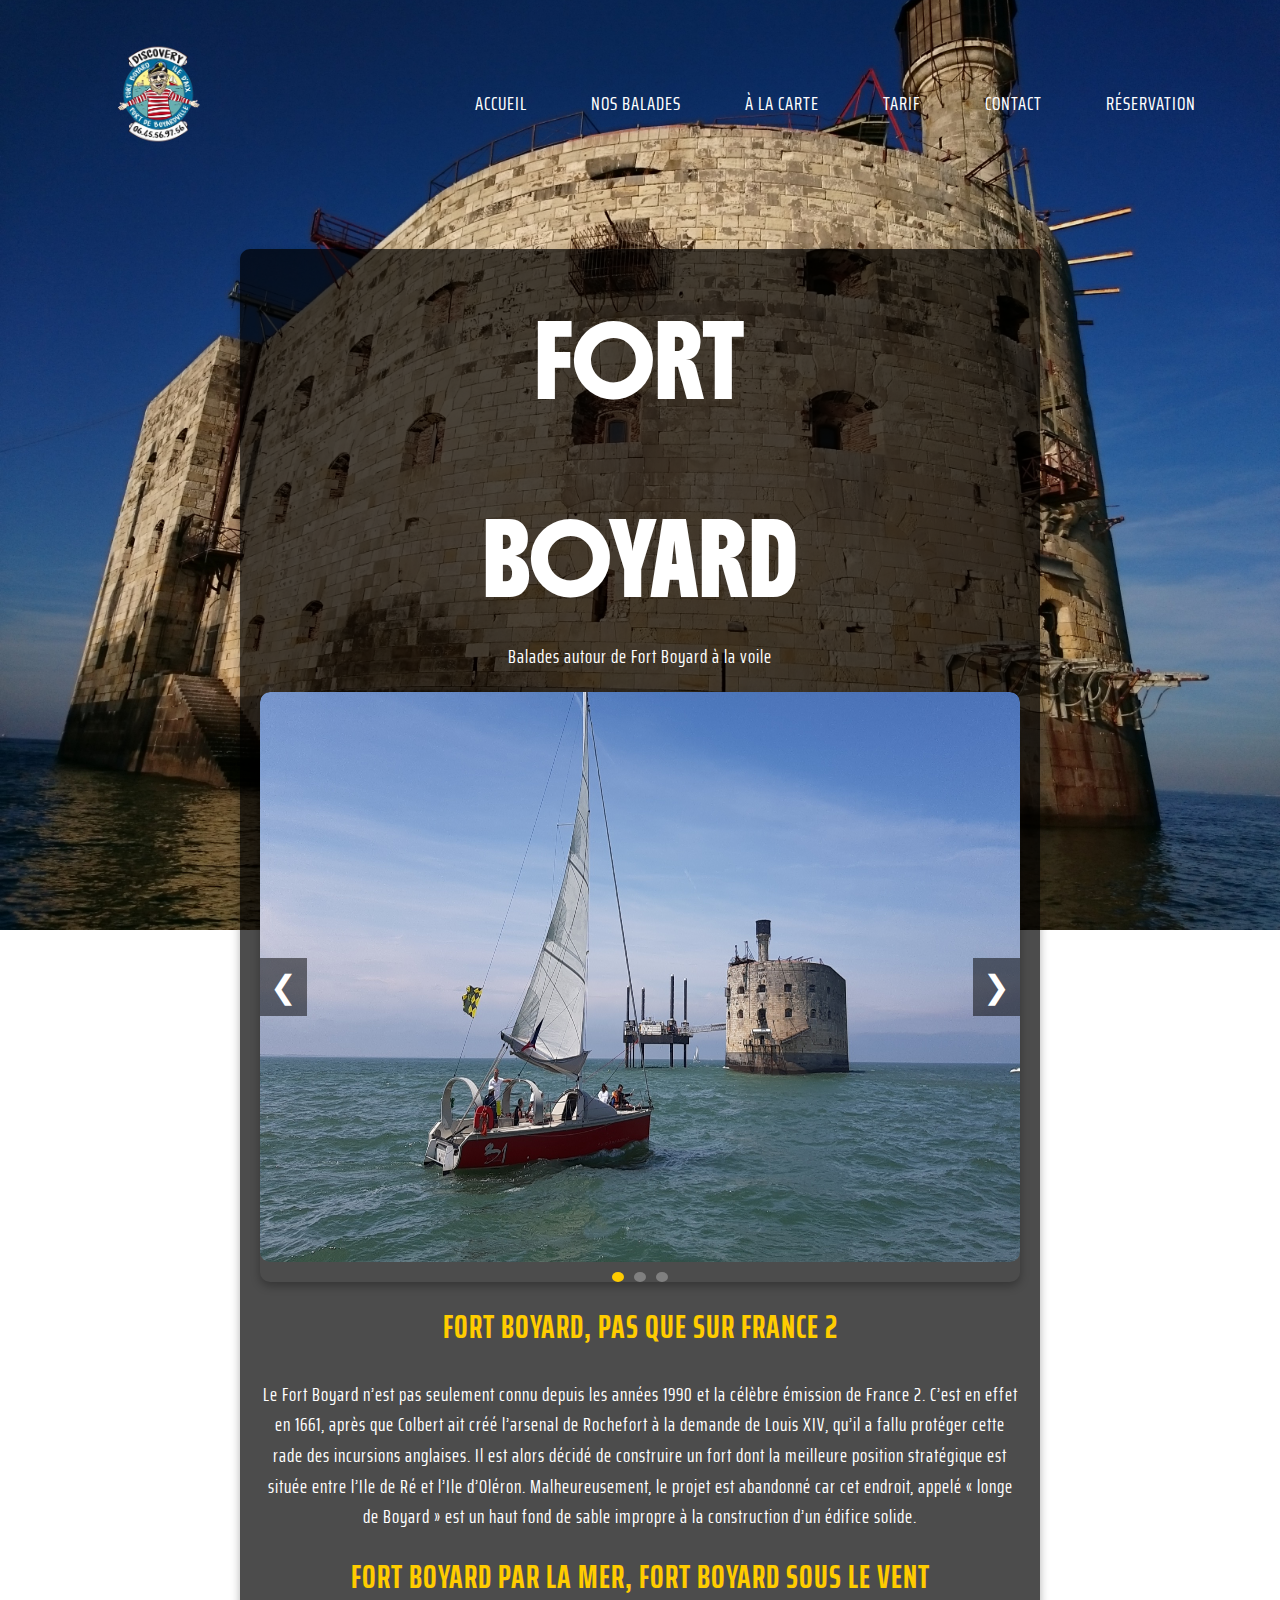
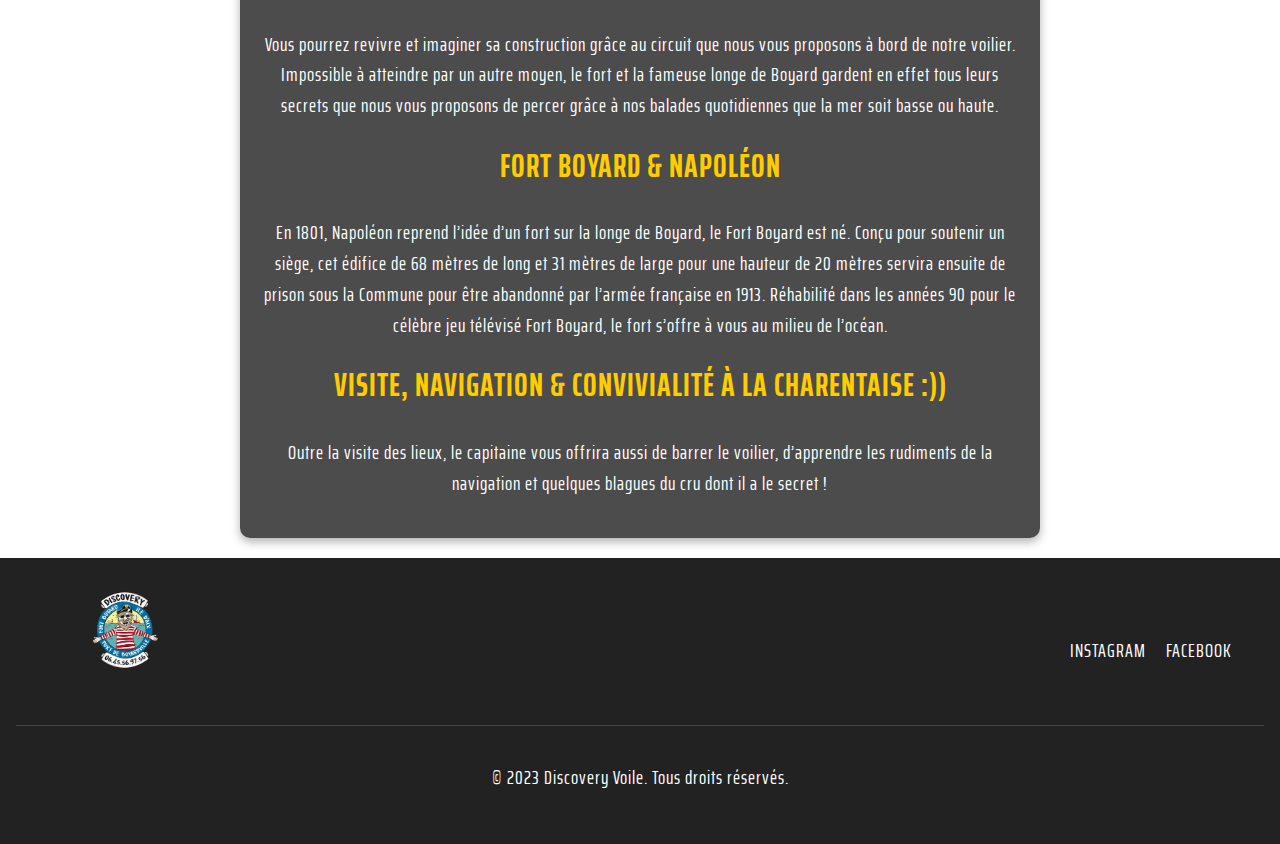
<file: index1.html>
<!DOCTYPE html>
<html lang="en">
  <head>
    <meta charset="UTF-8" />
    <meta name="viewport" content="width=device-width, initial-scale=1.0" />
    <link rel="stylesheet" href="css/FortBoyard.css" />
    <link rel="stylesheet" href="css/animation1.css" />
    <link rel="icon" href="img/logo.png" type="image/x-icon">
    <link
      href="https://fonts.googleapis.com/css2?family=Boldonse&display=swap"
      rel="stylesheet"
    />
    <link
      rel="stylesheet"
      href="https://unpkg.com/swiper/swiper-bundle.min.css"
    />
    <title>Discovery Voile</title>
  </head>
  <body>
    <div class="main-content">
      <header>
        <nav class="navbar">
          <div class="logo">
            <img src="img/logo.png" alt="Discovery Voile Logo" />
          </div>
          <button class="hamburger" aria-label="Toggle navigation">
            <span></span>
            <span></span>
            <span></span>
          </button>
          <ul class="nav-links">
            <li><a href="index.html">Accueil</a></li>
            <li class="dropdown">
              <a href="#balade">Nos Balades</a>
              <ul class="dropdown-menu">
                <li><a href="index1.html">Fort Boyard</a></li>
                <li><a href="index2.html">Île d'Aix</a></li>
              </ul>
            </li>
            <li><a href="index3.html">À la Carte</a></li>
            <li><a href="index4.html">Tarif</a></li>
            <li><a href="index5.html">Contact</a></li>
            <li><a href="index6.html">Réservation</a></li>
          </ul>
        </nav>
      </header>
      <section id="home">
        <div class="home-content">
          <h1>
            <span>Fort</span><br />
            <span>Boyard</span>
          </h1>
          <p>Balades autour de Fort Boyard à la voile</p>
        </div>
        <div class="carousel">
          <div class="carousel-container">
            <img src="img/FB.jpg" alt="Image 1" />
            <img src="img/FB_photo.JPG" alt="Image 2" />
            <img src="img/FortBoyard.JPG" alt="Image 3" />
          </div>
          <div class="carousel-controls">
            <button class="prev">❮</button>
            <button class="next">❯</button>
          </div>
          <div class="carousel-indicators">
            <button class="active"></button>
            <button></button>
            <button></button>
          </div>
        </div>
        <h2>Fort Boyard, pas que sur France 2</h2>
        <p>Le Fort Boyard n’est pas seulement connu depuis les années 1990 et la célèbre émission de France 2. C’est en effet en 1661, après que Colbert ait créé l’arsenal de Rochefort à la demande de Louis XIV, qu’il a fallu protéger cette rade des incursions anglaises.
          Il est alors décidé de construire un fort dont la meilleure position stratégique est située entre l’Ile de Ré et l’Ile d’Oléron.
          Malheureusement, le projet est abandonné car cet endroit, appelé « longe de Boyard » est un haut fond de sable impropre à la construction d’un édifice solide.</p>
        <h2>Fort Boyard par la mer, fort Boyard sous le vent</h2>
        <p>Vous pourrez revivre et imaginer sa construction grâce au circuit que nous vous proposons à bord de notre voilier. Impossible à atteindre par un autre moyen, le fort et la fameuse longe de Boyard gardent en effet tous leurs secrets que nous vous proposons de percer grâce à nos balades quotidiennes que la mer soit basse ou haute.</p>
          <h2>Fort Boyard & Napoléon</h2>
          <p>En 1801, Napoléon reprend l’idée d’un fort sur la longe de Boyard, le Fort Boyard est né. Conçu pour soutenir un siège, cet édifice de 68 mètres de long et 31 mètres de large pour une hauteur de 20 mètres servira ensuite de prison sous la Commune pour être abandonné par l’armée française en 1913. Réhabilité dans les années 90 pour le célèbre jeu télévisé Fort Boyard, le fort s’offre à vous au milieu de l’océan.</p>
          <h2>Visite, navigation & convivialité à la Charentaise :))</h2>
          <p>Outre la visite des lieux, le capitaine vous offrira aussi de barrer le voilier, d’apprendre les rudiments de la navigation et quelques blagues du cru dont il a le secret !</p>
        </section>
    </div>
        <footer>
          <div class="footer-content">
            <div class="footer-logo">
              <img src="img/logo.png" alt="Discovery Voile Logo" />
            </div>
            <div class="footer-socials">
              <a href="https://www.instagram.com/discoveryvoile/" target="_blank">Instagram</a>
              <a href="https://www.facebook.com/discovery.voile" target="_blank">Facebook</a>
            </div>
          </div>
          <div class="footer-bottom">
            <p>&copy; 2023 Discovery Voile. Tous droits réservés.</p>
          </div>
        </footer>
        <script src="https://unpkg.com/swiper/swiper-bundle.min.js"></script>
        <script src="js/swip.js"></script>
        <script src="js/script.js"></script>
      </body>
</html>
</file>
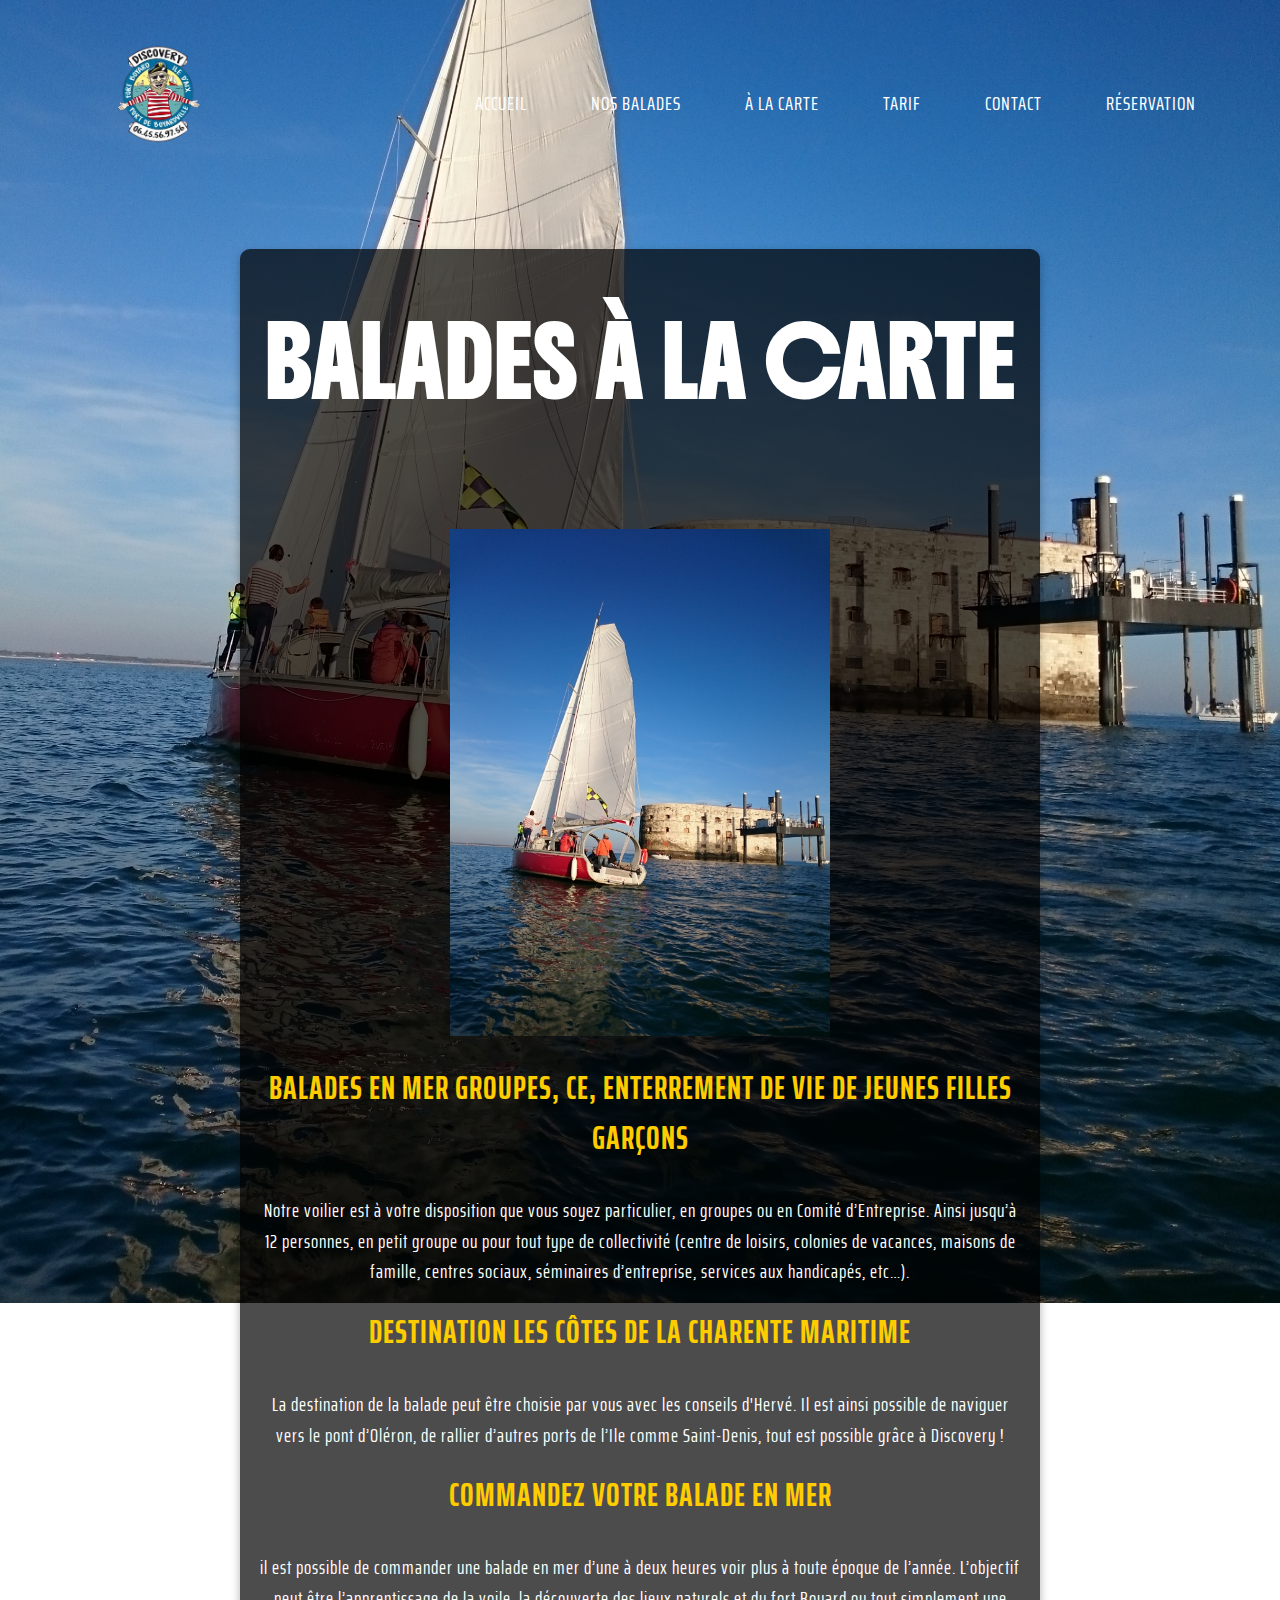
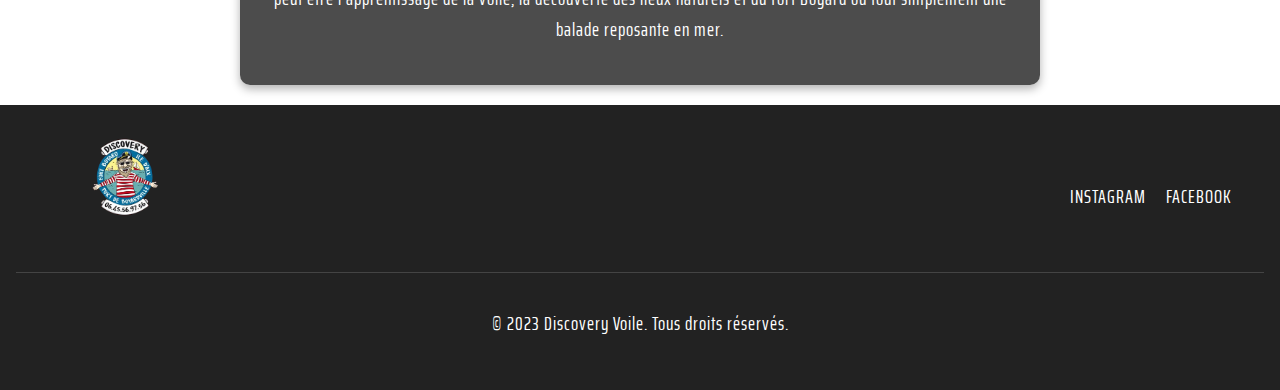
<file: index3.html>
<!DOCTYPE html>
<html lang="en">
  <head>
    <meta charset="UTF-8" />
    <meta name="viewport" content="width=device-width, initial-scale=1.0" />
    <link rel="stylesheet" href="css/carte.css" />
    <link rel="stylesheet" href="css/animation1.css" />
    <link rel="icon" href="img/logo.png" type="image/x-icon">
    <link
      href="https://fonts.googleapis.com/css2?family=Boldonse&display=swap"
      rel="stylesheet"
    />
    <link
      rel="stylesheet"
      href="https://unpkg.com/swiper/swiper-bundle.min.css"
    />
    <title>Discovery Voile</title>
  </head>
  <body>
    <div class="main-content">
      <header>
        <nav class="navbar">
          <div class="logo">
            <img src="img/logo.png" alt="Discovery Voile Logo" />
          </div>
          <button class="hamburger" aria-label="Toggle navigation">
            <span></span>
            <span></span>
            <span></span>
          </button>
          <ul class="nav-links">
            <li><a href="index.html">Accueil</a></li>
            <li class="dropdown">
              <a href="#balade">Nos Balades</a>
              <ul class="dropdown-menu">
                <li><a href="index1.html">Fort Boyard</a></li>
                <li><a href="index2.html">Île d'Aix</a></li>
              </ul>
            </li>
            <li><a href="index3.html">À la Carte</a></li>
            <li><a href="index4.html">Tarif</a></li>
            <li><a href="index5.html">Contact</a></li>
            <li><a href="index6.html">Réservation</a></li>
          </ul>
        </nav>
      </header>
      <section id="home">
        <div class="home-content">
          <h1>
            <span>Balades à la Carte</span><br/>
          </h1>
        </div>
      <img src="img/voilier.JPG" alt="Balade en mer" style="width:50%; height:auto; margin-top:20px;" />
        <h3>Balades en mer groupes, CE, enterrement de vie de jeunes filles garçons</h3>
        <p>Notre voilier est à votre disposition que vous soyez particulier, en groupes ou en Comité d’Entreprise. Ainsi jusqu’à 12 personnes, en petit groupe ou pour tout type de collectivité (centre de loisirs, colonies de vacances, maisons de famille, centres sociaux, séminaires d’entreprise, services aux handicapés, etc…).</p>
      <h3>Destination les côtes de la Charente Maritime</h3>
      <p>La destination de la balade peut être choisie par vous avec les conseils d'Hervé. Il est ainsi possible de naviguer vers le pont d’Oléron, de rallier d’autres ports de l’Ile comme Saint-Denis, tout est possible grâce à Discovery !</p>
      <h3>Commandez votre balade en mer</h3>
      <p>il est possible de commander une balade en mer d’une à deux heures voir plus à toute époque de l’année. L’objectif peut être l’apprentissage de la voile, la découverte des lieux naturels et du fort Boyard ou tout simplement une balade reposante en mer.</p>
    </section>
  </div>
    <footer>
      <div class="footer-content">
        <div class="footer-logo">
          <img src="img/logo.png" alt="Discovery Voile Logo" />
        </div>
        <div class="footer-socials">
          <a href="https://www.instagram.com/discoveryvoile/" target="_blank">Instagram</a>
          <a href="https://www.facebook.com/discovery.voile" target="_blank">Facebook</a>
        </div>
      </div>
      <div class="footer-bottom">
        <p>&copy; 2023 Discovery Voile. Tous droits réservés.</p>
      </div>
    </footer>
    <script src="https://unpkg.com/swiper/swiper-bundle.min.js"></script>
    <script src="js/swip.js"></script>
    <script src="js/script.js"></script>
  </body>
</html>
</file>
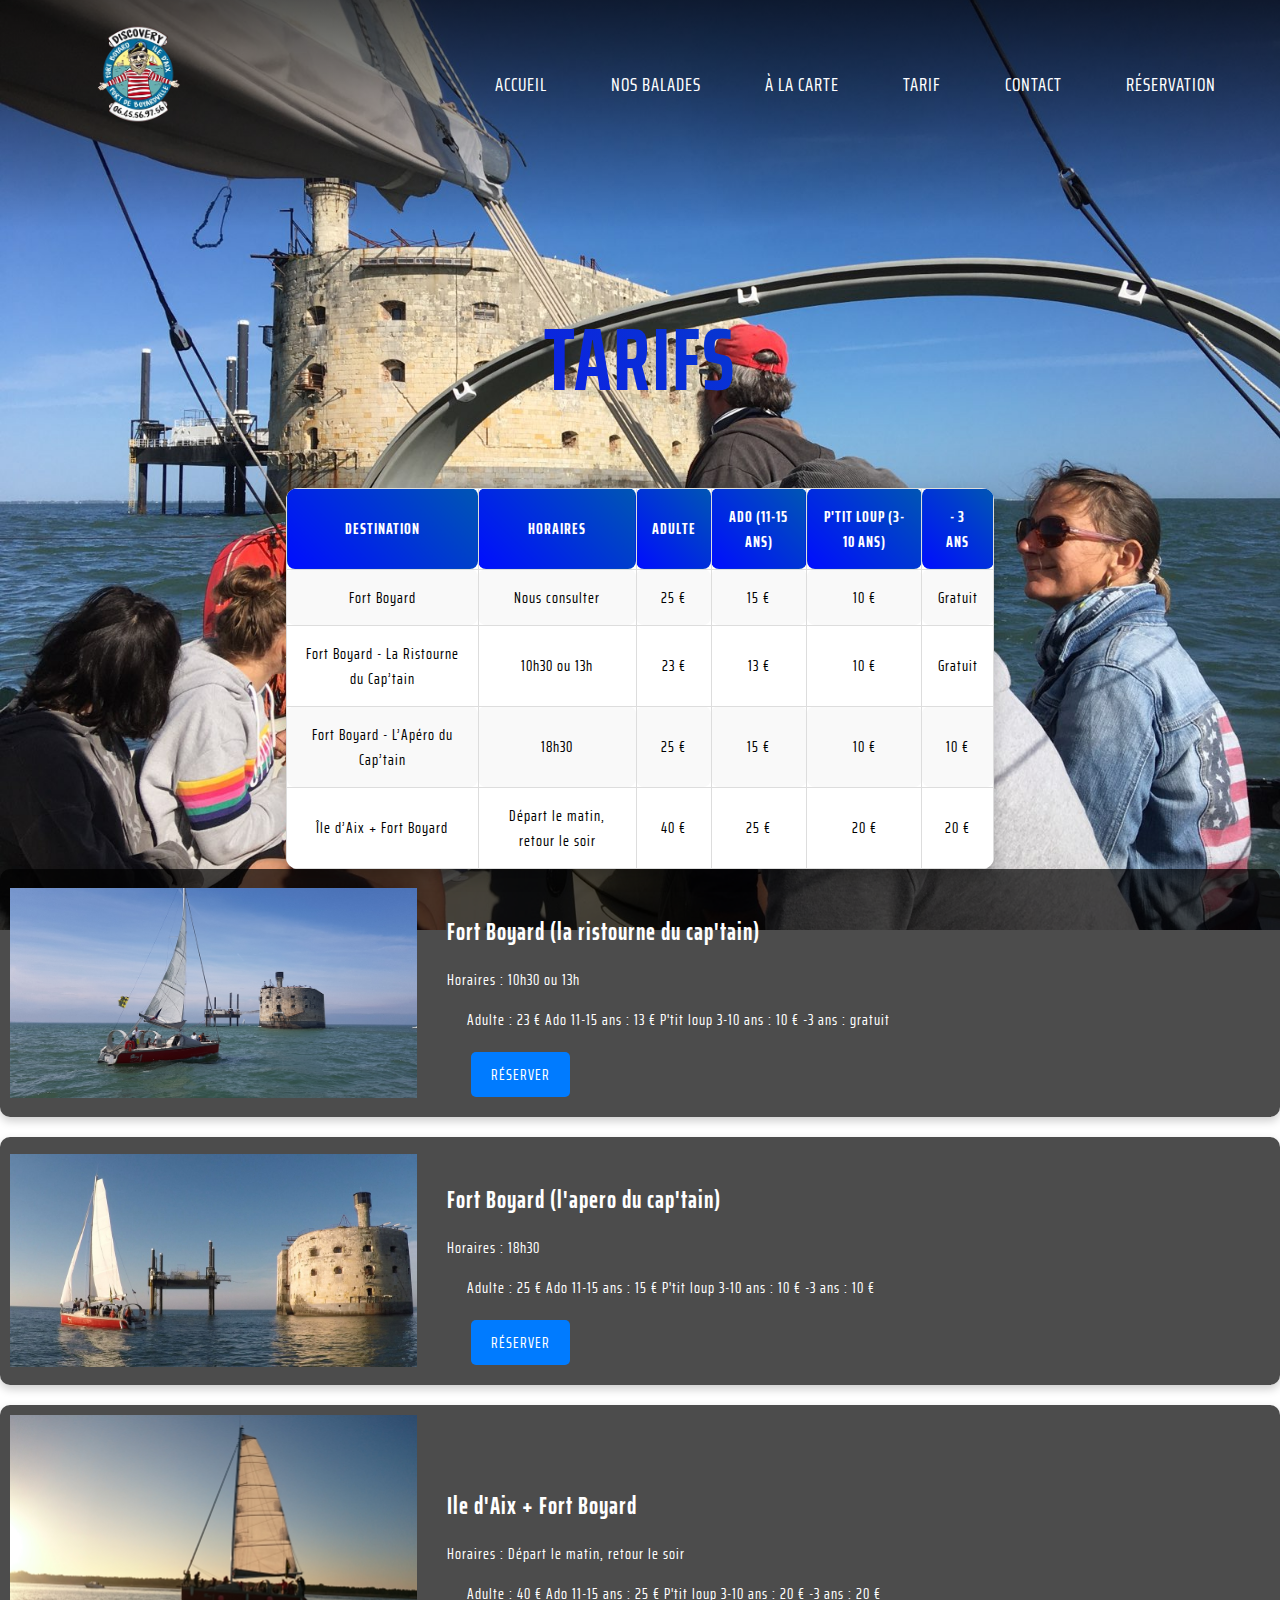
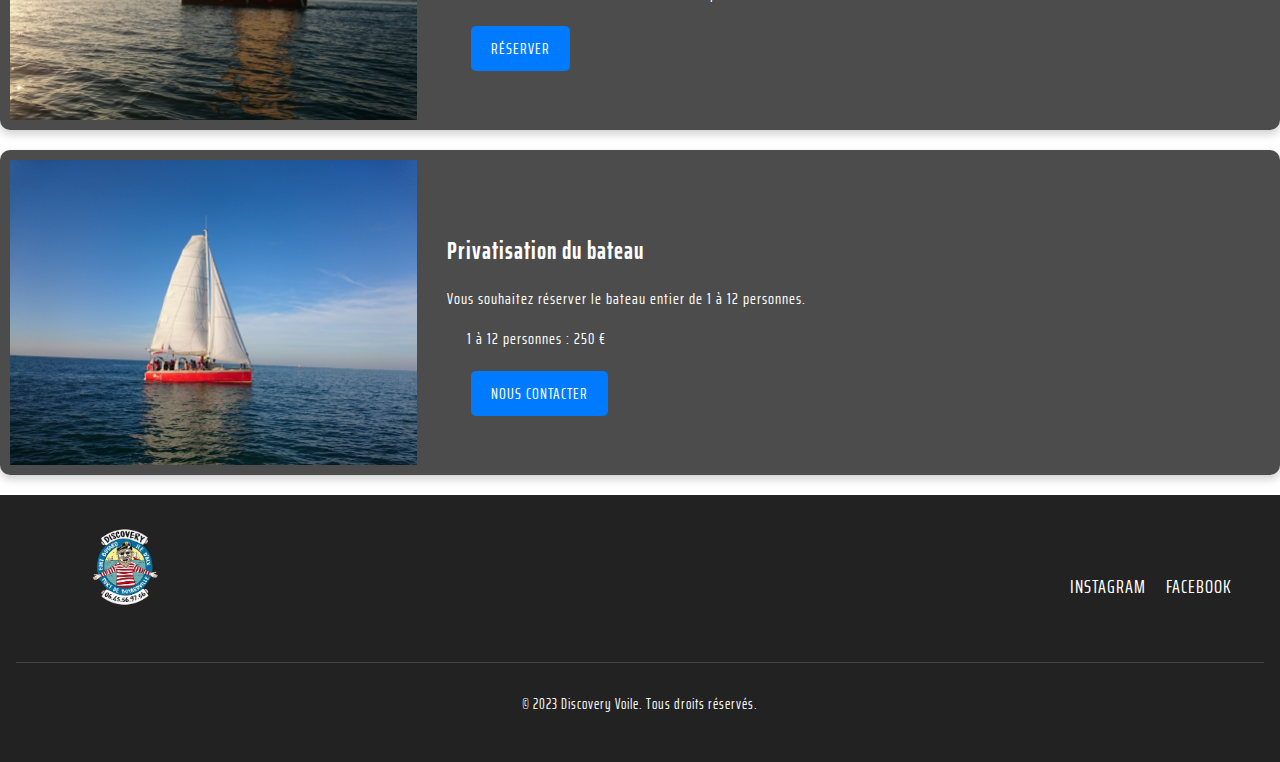
<file: index4.html>
<!DOCTYPE html>
<html lang="en">
  <head>
    <meta charset="UTF-8" />
    <meta name="viewport" content="width=device-width, initial-scale=1.0" />
    <link rel="stylesheet" href="css/tarif.css" />
    <link rel="stylesheet" href="css/animation.css" />
    <link rel="icon" href="img/logo.png" type="image/x-icon">
    <link
      href="https://fonts.googleapis.com/css2?family=Boldonse&display=swap"
      rel="stylesheet"
    />
    <link
      rel="stylesheet"
      href="https://unpkg.com/swiper/swiper-bundle.min.css"
    />
    <title>Discovery Voile</title>
  </head>
  <body>
    <div class="main-content">
      <header>
        <nav class="navbar">
          <div class="logo">
            <img src="img/logo.png" alt="Discovery Voile Logo" />
          </div>
          <button class="hamburger" aria-label="Toggle navigation">
            <span></span>
            <span></span>
            <span></span>
          </button>
          <ul class="nav-links">
            <li><a href="index.html">Accueil</a></li>
            <li class="dropdown">
              <a href="#balade">Nos Balades</a>
              <ul class="dropdown-menu">
                <li><a href="index1.html">Fort Boyard</a></li>
                <li><a href="index2.html">Île d'Aix</a></li>
              </ul>
            </li>
            <li><a href="index3.html">À la Carte</a></li>
            <li><a href="index4.html">Tarif</a></li>
            <li><a href="index5.html">Contact</a></li>
            <li><a href="index6.html">Réservation</a></li>
          </ul>
        </nav>
      </header>
      <section id="home">
        <div class="home-content">
          <h1>Tarifs</h1>
          <div class="table-container">
            <table>
              <tr>
                <th>Destination</th>
                <th>Horaires</th>
                <th>Adulte</th>
                <th>Ado (11-15 ans)</th>
                <th>P'tit Loup (3-10 ans)</th>
                <th>- 3 ans</th>
              </tr>
              <tr>
                <td>Fort Boyard</td>
                <td>Nous consulter</td>
                <td>25 €</td>
                <td>15 €</td>
                <td>10 €</td>
                <td>Gratuit</td>
              </tr>
              <tr>
                <td>Fort Boyard - La Ristourne du Cap’tain</td>
                <td>10h30 ou 13h</td>
                <td>23 €</td>
                <td>13 €</td>
                <td>10 €</td>
                <td>Gratuit</td>
              </tr>
              <tr>
                <td>Fort Boyard - L’Apéro du Cap’tain</td>
                <td>18h30</td>
                <td>25 €</td>
                <td>15 €</td>
                <td>10 €</td>
                <td>10 €</td>
              </tr>
              <tr>
                <td>Île d’Aix + Fort Boyard</td>
                <td>Départ le matin, retour le soir</td>
                <td>40 €</td>
                <td>25 €</td>
                <td>20 €</td>
                <td>20 €</td>
              </tr>
            </table>
          </div>
        </div>
      </section>
      <!-- END Box -->
    
      <!-- Box -->
      <div class='box box-clear box-md text-center text-md-left'>
        <div class='box_left'><img src="img/FB.jpg" alt=""></div>
        <div class='box_cnt'>
          <h3>Fort Boyard (la ristourne du cap'tain)</h3>
          <p class="text-left">Horaires : 10h30 ou 13h</p>
          <!-- Marked List -->
          <ul class="marked-list text-left">
            <li>Adulte : 23 €</li>
            <li>Ado 11-15 ans : 13 €</li>
                          <li>P'tit loup 3-10 ans : 10 €</li>
                          <li>-3 ans : gratuit</li>
          </ul>
          <!-- END Marked List -->
          <a href="index6.html" class="btn btn-lg btn-primary">Réserver</a>
        </div>
      </div>
      <!-- END Box -->

      <!-- Box -->
      <div class='box box-clear box-md text-center text-md-left'>
        <div class='box_left'><img src="img/FB_bannierere.jpg" alt=""></div>
        <div class='box_cnt'>
          <h3>Fort Boyard (l'apero du cap'tain) </h3>
          <p class="text-left">Horaires : 18h30</p>
          <!-- Marked List -->
          <ul class="marked-list text-left">
            <li>Adulte : 25 €</li>
            <li>Ado 11-15 ans : 15 €</li>
                          <li>P'tit loup 3-10 ans : 10 €</li>
                          <li>-3 ans : 10 €</li>
          </ul>
          <!-- END Marked List -->
          <a href="reservation.html" class="btn btn-lg btn-primary">Réserver</a>
        </div>
      </div>
      <!-- END Box -->

      <!-- Box -->
      <div class='box box-clear box-md text-center text-md-left'>
        <div class='box_left'><img src="img/AIX.JPG" alt=""></div>
        <div class='box_cnt'>
          <h3>Ile d'Aix + Fort Boyard</h3>
          <p class="text-left">Horaires : Départ le matin, retour le soir</p>
          <!-- Marked List -->
          <ul class="marked-list text-left">
            <li>Adulte : 40 €</li>
            <li>Ado 11-15 ans : 25 €</li>
                          <li>P'tit loup 3-10 ans : 20 €</li>
                          <li>-3 ans : 20 €</li>
          </ul>
          <!-- END Marked List -->
          <a href="reservation.html" class="btn btn-lg btn-primary">Réserver</a>
        </div>
      </div>
      <!-- END Box -->
<div class='box box-clear box-md text-center text-md-left'>
        <div class='box_left'><img src="img/disco 776.JPG" alt=""></div>
        <div class='box_cnt'>
          <h3>Privatisation du bateau</h3>
          <p class="text-left">Vous souhaitez réserver le bateau entier de 1 à 12 personnes.</p>
          <!-- Marked List -->
          <ul class="marked-list text-left">
            <li>1 à 12 personnes : 250 €</li>
            
          </ul>
          <!-- END Marked List -->
          <a href="index5.html" class="btn btn-lg btn-primary">Nous contacter</a>
        </div>
      </div>
    </div>
  </section>
  <footer>
    <div class="footer-content">
      <div class="footer-logo">
        <img src="img/logo.png" alt="Discovery Voile Logo" />
      </div>
      <div class="footer-socials">
        <a href="https://www.instagram.com/discoveryvoile/" target="_blank">Instagram</a>
        <a href="https://www.facebook.com/discovery.voile" target="_blank">Facebook</a>
      </div>
    </div>
    <div class="footer-bottom">
      <p>&copy; 2023 Discovery Voile. Tous droits réservés.</p>
    </div>
  </footer>
    <script src="https://unpkg.com/swiper/swiper-bundle.min.js"></script>
    <script src="js/swip.js"></script>
    <script src="js/script.js"></script>
  </body>
</html>
</file>
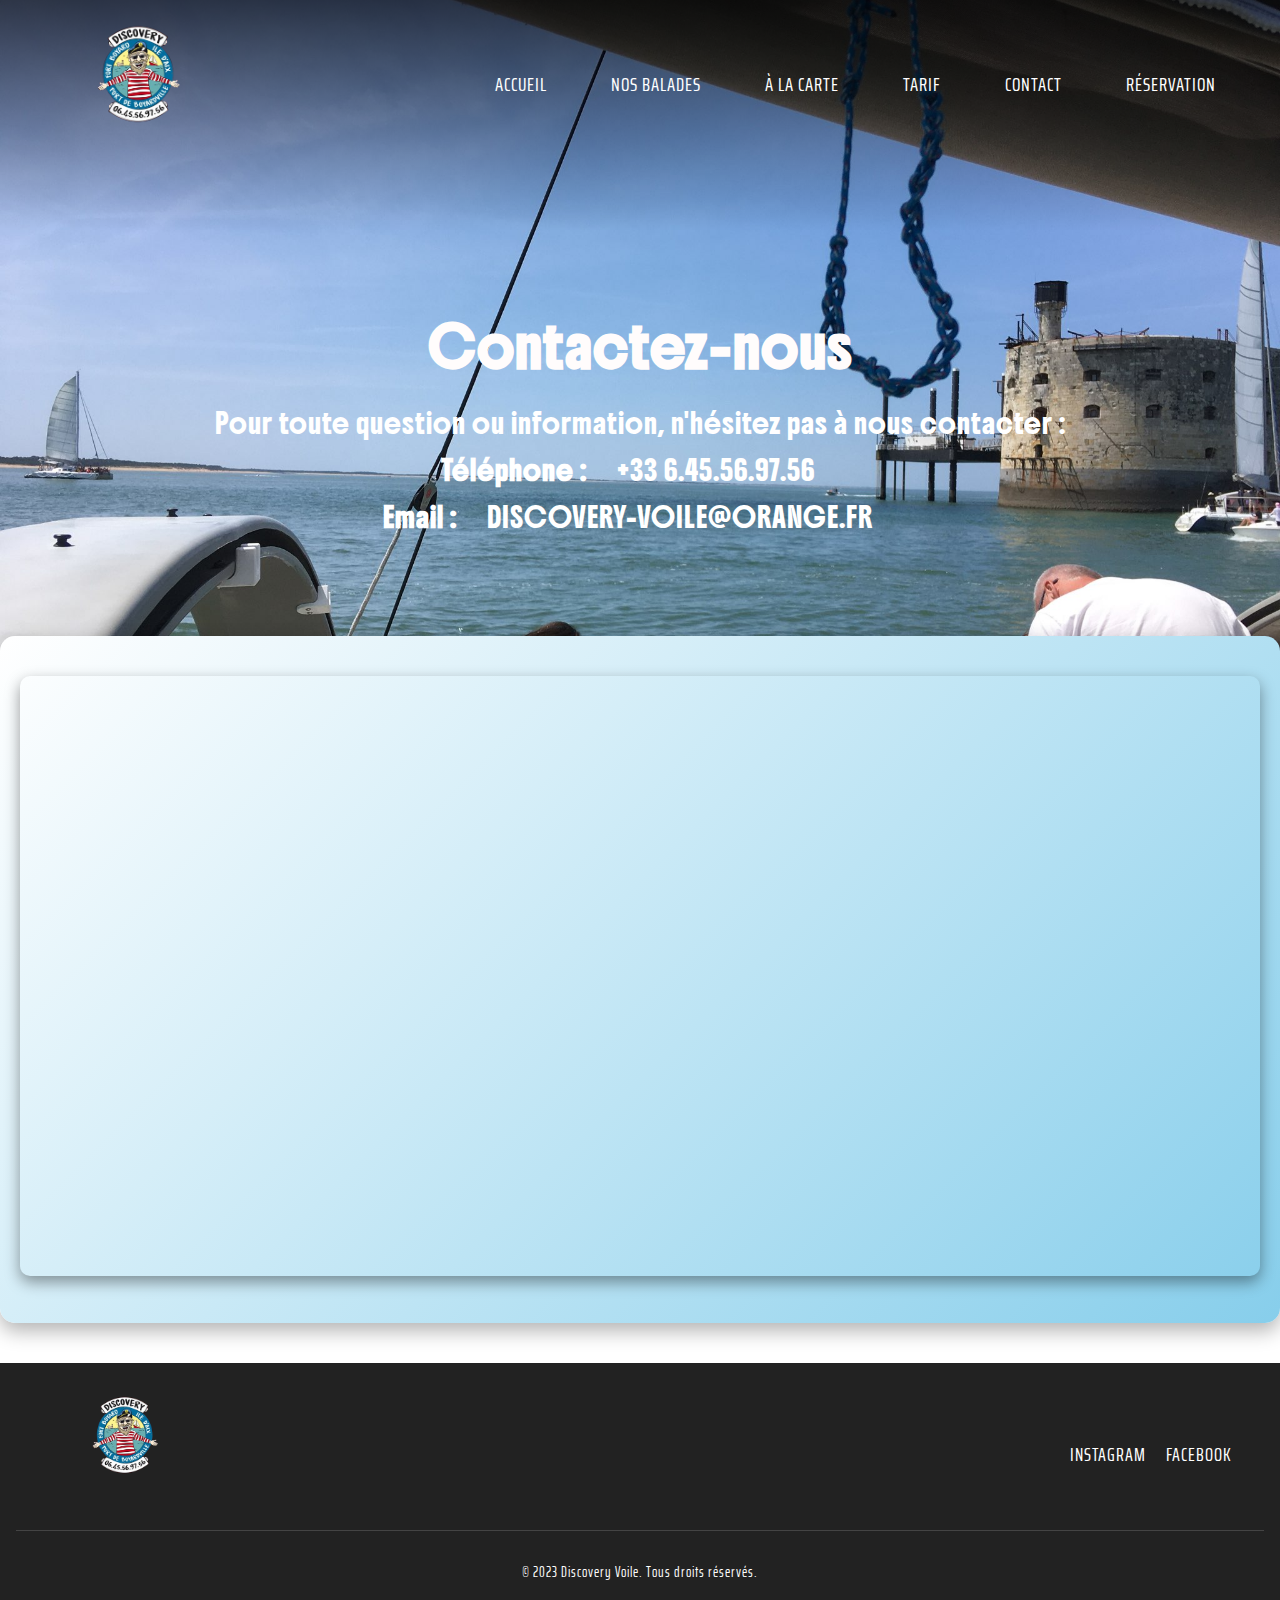
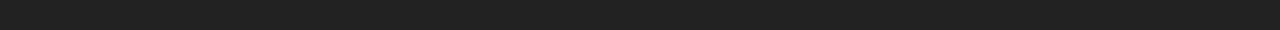
<file: index5.html>
<!DOCTYPE html>
<html lang="en">
  <head>
    <meta charset="UTF-8" />
    <meta name="viewport" content="width=device-width, initial-scale=1.0" />
    <link rel="stylesheet" href="css/contact.css" />
    <link rel="stylesheet" href="css/animation.css" />
    <link rel="icon" href="img/logo.png" type="image/x-icon">
    <link
      href="https://fonts.googleapis.com/css2?family=Boldonse&display=swap"
      rel="stylesheet"
    />
    <link
      rel="stylesheet"
      href="https://unpkg.com/swiper/swiper-bundle.min.css"
    />
    <title>Discovery Voile</title>
  </head>
  <body>
    <header>
      <nav class="navbar">
        <div class="logo">
          <img src="img/logo.png" alt="Discovery Voile Logo" class="show" />
        </div>
        <button class="hamburger" aria-label="Toggle navigation">
          <span></span>
          <span></span>
          <span></span>
        </button>
        <ul class="nav-links show">
          <li><a href="index.html">Accueil</a></li>
          <li class="dropdown">
            <a href="#balade">Nos Balades</a>
            <ul class="dropdown-menu">
              <li><a href="index1.html">Fort Boyard</a></li>
              <li><a href="index2.html">Île d'Aix</a></li>
            </ul>
          </li>
          <li><a href="index3.html">À la Carte</a></li>
          <li><a href="index4.html">Tarif</a></li>
          <li><a href="index5.html">Contact</a></li>
          <li><a href="index6.html">Réservation</a></li>
        </ul>
      </nav>
    </header>
        
    </body>
    <main>
      <section class="contact-section">
        <h1>Contactez-nous</h1>
        <p>Pour toute question ou information, n'hésitez pas à nous contacter :</p>
        <div class="contact-info">
          <p><strong>Téléphone :</strong> <a href="tel:06.45.56.97.56">+33 6.45.56.97.56</a></p>
          <p><strong>Email :</strong> <a href="mailto:discovery-voile@orange.fr">discovery-voile@orange.fr</a></p>
        </div>
      </section>
    </main>
    <section class="map">
        <div><iframe src="https://www.google.com/maps/embed?pb=!1m14!1m8!1m3!1d11092.825583471287!2d-1.242183!3d45.967137!3m2!1i1024!2i768!4f13.1!3m3!1m2!1s0x0%3A0x2dddefde2f48b9bd!2sDISCOVERY+voile!5e0!3m2!1sfr!2sfr!4v1514993789789" width="100%" height="450" frameborder="0" style="border:0" allowfullscreen></iframe></div>
      </section>
    <footer>
        <div class="footer-content">
          <div class="footer-logo">
            <img src="img/logo.png" alt="Discovery Voile Logo" />
          </div>
          <div class="footer-socials">
            <a href="https://www.instagram.com/discoveryvoile/" target="_blank">Instagram</a>
            <a href="https://www.facebook.com/discovery.voile" target="_blank">Facebook</a>
          </div>
        </div>
        <div class="footer-bottom">
          <p>&copy; 2023 Discovery Voile. Tous droits réservés.</p>
        </div>
      </footer>
    <script src="js/script.js"></script>
    </body>
</html>
</file>
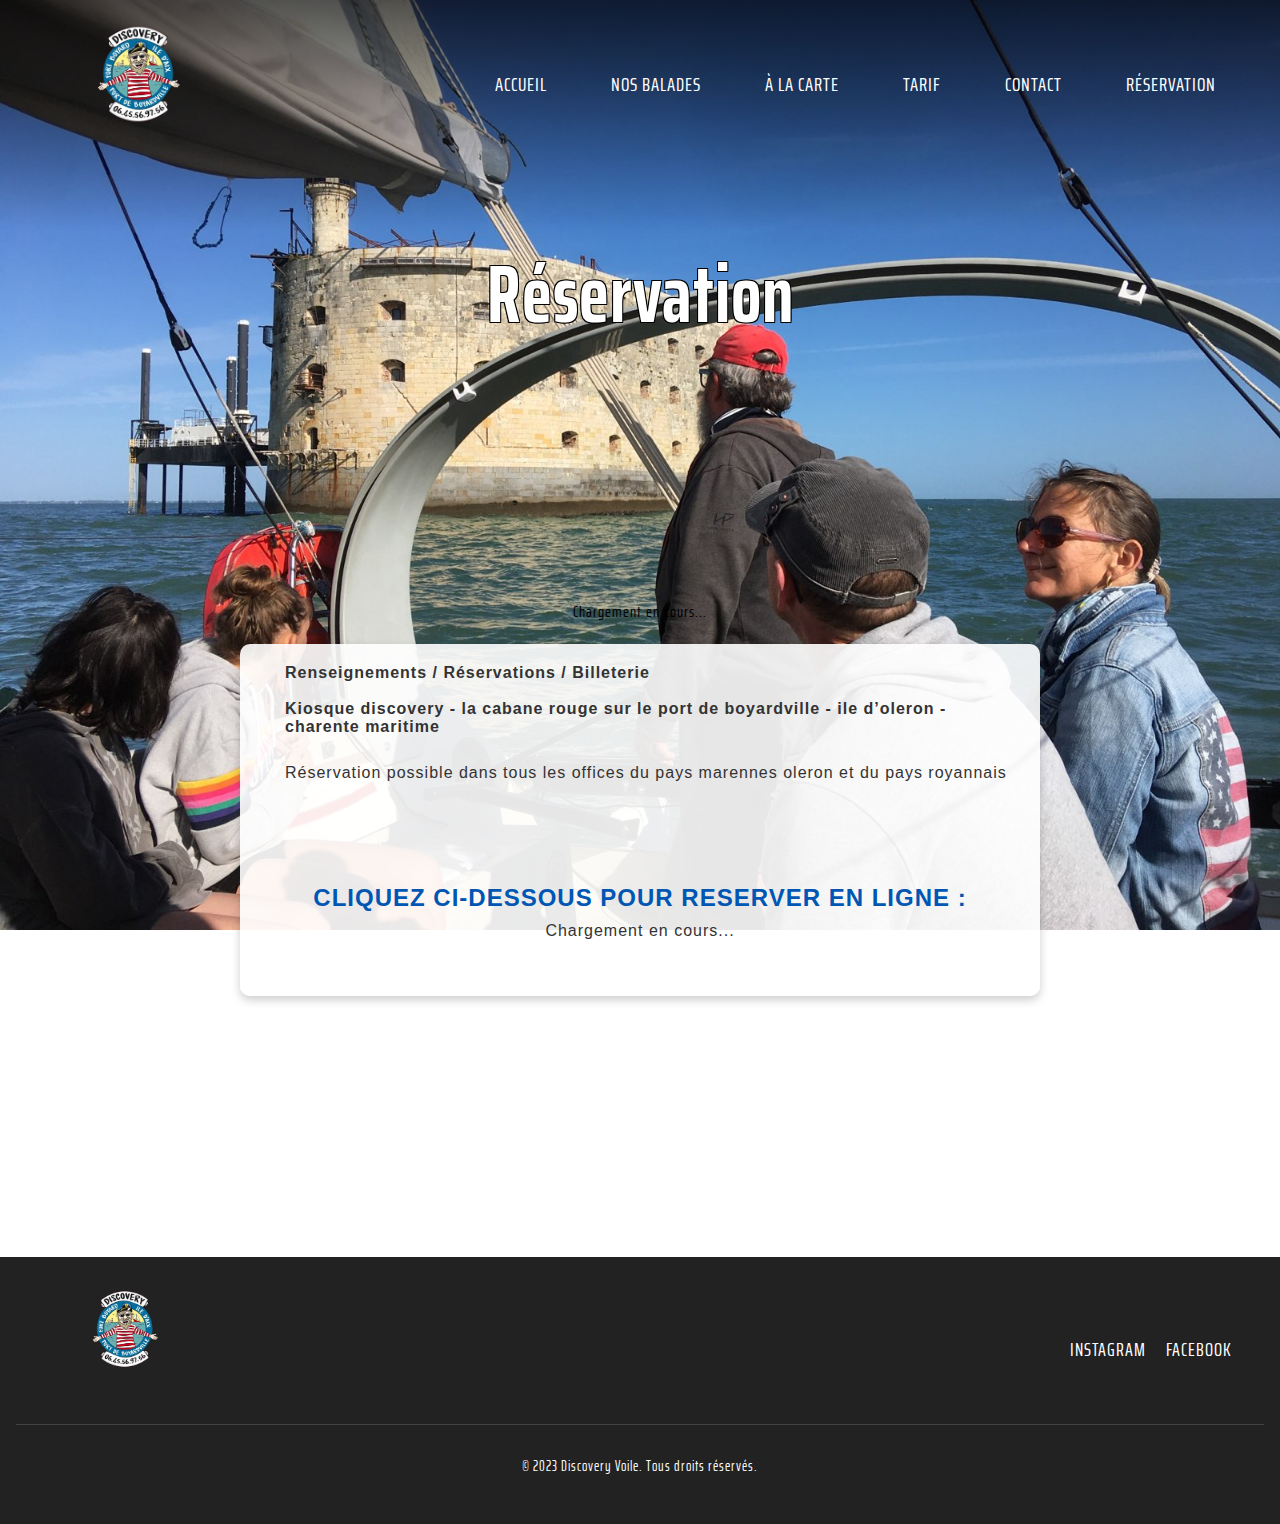
<file: index6.html>
<!DOCTYPE html>
<html lang="en">
  <head>
    <meta charset="UTF-8" />
    <meta name="viewport" content="width=device-width, initial-scale=1.0" />
    <link rel="stylesheet" href="css/reservation.css" />
    <link rel="stylesheet" href="css/animation.css" />
    <link rel="icon" href="img/logo.png" type="image/x-icon">
    <link
      href="https://fonts.googleapis.com/css2?family=Boldonse&display=swap"
      rel="stylesheet"
    />
    <link
      rel="stylesheet"
      href="https://unpkg.com/swiper/swiper-bundle.min.css"
    />
    <title>Discovery Voile</title>
  </head>
  <body>
    <header>
      <nav class="navbar">
        <div class="logo">
          <img src="img/logo.png" alt="Discovery Voile Logo" class="show" />
        </div>
        <button class="hamburger" aria-label="Toggle navigation">
          <span></span>
          <span></span>
          <span></span>
        </button>
        <ul class="nav-links show">
          <li><a href="index.html">Accueil</a></li>
          <li class="dropdown">
            <a href="#balade">Nos Balades</a>
            <ul class="dropdown-menu">
              <li><a href="index1.html">Fort Boyard</a></li>
              <li><a href="index2.html">Île d'Aix</a></li>
            </ul>
          </li>
          <li><a href="index3.html">À la Carte</a></li>
          <li><a href="index4.html">Tarif</a></li>
          <li><a href="index5.html">Contact</a></li>
          <li><a href="index6.html">Réservation</a></li>
        </ul>
      </nav>
    </header>
    <h1 class="text-center" style="font-size: 5em; color: white; text-shadow: -1px -1px 0 #000, 1px -1px 0 #000, -1px 1px 0 #000, 1px 1px 0 #000; margin: 0;">
      Réservation
    </h1>
    <section class="well-md well-md--inset-1 bg-primary" style="text-align: center;"></section>
    </section>
    <div class="container" style="display: flex; justify-content: center; align-items: center; flex-direction: column;">
      <div class="row flow-offset-2" style="width: 100%; max-width: 800px;">
      <!---------widget réservation-------->
      <div
      id="ConstellationWidgetContainer572b4513-4929-4a1c-ad26-2fc3f7595d6c"
      style="width: 100%; text-align: center;"
      title="DISCOVERY VOILE FORT BOYARD"
      data-id-projet="572b451349294a1cad262fc3f7595d6c"
      >
      Chargement en cours...
      </div>
          <script
            type="text/javascript"
            src="https://reservation.elloha.com/Scripts/widget-loader.min.js?v=42"
          ></script>
          <script type="text/javascript">
            var constellationWidgetUrl572b451349294a1cad262fc3f7595d6c,
              constellationTypeModule572b451349294a1cad262fc3f7595d6c;
            constellationWidgetUrl572b451349294a1cad262fc3f7595d6c =
              "https://reservation.elloha.com/Widget/BookingEngine/572b4513-4929-4a1c-ad26-2fc3f7595d6c?idoi=8420ad73-4c98-419e-a215-ba7af214692a&culture=fr-FR";
            constellationTypeModule572b451349294a1cad262fc3f7595d6c = 1;
            constellationWidgetLoad(
              "ConstellationWidgetContainer572b4513-4929-4a1c-ad26-2fc3f7595d6c"
            );
            constellationWidgetAddEvent(window, "resize", function () {
              constellationWidgetSetAppearance(
                "ConstellationWidgetContainer572b4513-4929-4a1c-ad26-2fc3f7595d6c"
              );
            });
          </script>
          <!---------------->

          <div class="col-md-12">
            <!-- Box -->
            <div class="box box--mod-1">
              <div class="box_left">
                <div class="icon icon-md icon-secondary fa-map-marker"></div>
              </div>
              <!-- Contact Info -->
              <div class="box_cnt contact-info">
                <dl>
                  <dt>
                    Renseignements / Réservations / Billeterie<br />
                    <br />
                    Kiosque discovery - la cabane rouge sur le port de
                    boyardville - ile d’oleron - charente maritime<br />

                    <br />
                  </dt>
                  <dd>
                    Réservation possible dans tous les offices du pays marennes
                    oleron et du pays royannais<br />
                    <br /><br />
                    <br />
                    <br />

                    <address></address>
                  </dd>
                </dl>
              </div>
              <!-- END Contact Info -->
            </div>
            <h5 align="center">CLIQUEZ CI-DESSOUS POUR RESERVER EN LIGNE :</h5>
            <div
              id="ConstellationButtonContainer0ca3c6b3-7055-4119-ad55-1540c169c555"
              style="width: 100%; text-align: center"
              title="DISCOVERY VOILE FORT BOYARD"
              data-id-projet="0ca3c6b370554119ad551540c169c555"
            >
              Chargement en cours...
            </div>
            <script
              type="text/javascript"
              src="https://reservation.elloha.com/Scripts/widget-loader.min.js?v=39"
            ></script>
            <script type="text/javascript">
              var constellationWidgetUrl0ca3c6b370554119ad551540c169c555,
                constellationTypeModule0ca3c6b370554119ad551540c169c555;
              constellationWidgetUrl0ca3c6b370554119ad551540c169c555 =
                "https://reservation.elloha.com/Widget/BookingButton/0ca3c6b3-7055-4119-ad55-1540c169c555?idoi=8420ad73-4c98-419e-a215-ba7af214692a&culture=fr-FR";
              constellationTypeModule0ca3c6b370554119ad551540c169c555 = 3;
              constellationBookingButtonLoad(
                "ConstellationButtonContainer0ca3c6b3-7055-4119-ad55-1540c169c555"
              );
            </script>
            <br />
            <br />
          </div>
        </div>
        <!-- END Box -->
      </div>

      <!--<script type="text/javascript" src="http://gadget.open-system.fr/widgets-libs/rel/noyau-1.0.min.js"></script>
<script type="text/javascript">
( function() {
var widgetProduit = AllianceReseaux.Widget.Instance( "Produit", { idPanier:"YX9hYWE", idIntegration:288, langue:"fr", ui:"CF-OPBI-48532" } );
widgetProduit.Initialise();
})();
</script>

<div id="widget-produit-CF-OPBI-48532"></div>-->
    </section>
    <footer>
      <div class="footer-content">
        <div class="footer-logo">
          <img src="img/logo.png" alt="Discovery Voile Logo" />
        </div>
        <div class="footer-socials">
          <a href="https://www.instagram.com/discoveryvoile/" target="_blank">Instagram</a>
          <a href="https://www.facebook.com/discovery.voile" target="_blank">Facebook</a>
        </div>
      </div>
      <div class="footer-bottom">
        <p>&copy; 2023 Discovery Voile. Tous droits réservés.</p>
      </div>
    </footer>
    <script src="js/script.js"></script>
  </body>
</html>
</file>
<file: css/FortBoyard.css>
.navbar {
  display: flex;
  justify-content: space-between;
  align-items: center;
  padding: 1rem 2rem;
  color: white;
}

.navbar a {
  color: white;
  text-decoration: none;
  margin: 0 1rem;
}

.navbar a:hover {
  text-decoration: underline;
}

.logo img {
  height: 100px;
}

.nav-links {
  display: flex;
  list-style: none;
  margin: 0;
  padding: 0;
}

.nav-links li {
  margin: 0 1rem;
}

.nav-links .dropdown {
  position: relative;
}

.nav-links .dropdown-menu {
  display: none;
  position: absolute;
  left: 0;
  top: 100%;
  background-color: #333;
  padding: 0;
  margin: 0;
  list-style: none;
  border-top: 2px solid white;
  width: 200px;
  border-radius: 20px;
}

.nav-links .dropdown-menu li {
  padding: 5px 15px; /* Réduction du padding vertical */
  margin: 0; /* Suppression de tout espace supplémentaire */
}

.nav-links .dropdown:hover .dropdown-menu {
  display: block;
}

body {
  display: flex;
  flex-direction: column;
  min-height: 100vh;
  margin: 0;
  padding: 0;
  font-family: Arial, sans-serif;
  background: url("../img/FortBoyard.JPG") no-repeat center center fixed;
  background-size: cover;
  color: white;
}

.main-content {
  flex: 1;
  padding: 20px;
  text-align: center;
}

#home {
  max-width: 800px;
  margin: auto;
  background: rgba(0, 0, 0, 0.7);
  padding: 20px;
  border-radius: 10px;
  box-shadow: 0 4px 10px rgba(0, 0, 0, 0.3);
}

h1 {
  font-size: 3rem;
  margin-bottom: 10px;
  text-transform: uppercase;
}

h1 span {
  display: block;
  font-family: "Boldonse", sans-serif;
  font-size: 4rem;
  text-transform: uppercase;
  color: #ffffff;
}

h2 {
  font-size: 2rem;
  margin-top: 20px;
  color: #ffcc00;
  text-transform: uppercase;
}

p {
  font-size: 1.2rem;
  line-height: 1.6;
  margin-bottom: 20px;
}

.carousel {
  position: relative;
  max-width: 800px;
  margin: 20px auto;
  overflow: hidden;
  border-radius: 10px;
  box-shadow: 0 4px 10px rgba(0, 0, 0, 0.3);
}

.carousel-container {
  display: flex;
  transition: transform 0.5s ease-in-out;
}

.carousel-container img {
  width: 100%;
  height: auto;
  border-radius: 10px;
}

.carousel-controls {
  position: absolute;
  top: 50%;
  width: 100%;
  display: flex;
  justify-content: space-between;
  transform: translateY(-50%);
}

.carousel-controls button {
  background: rgba(0, 0, 0, 0.5);
  border: none;
  color: white;
  padding: 10px;
  cursor: pointer;
  font-size: 2rem;
  transition: background 0.3s;
}

.carousel-controls button:hover {
  background: rgba(0, 0, 0, 0.8);
}

.carousel-indicators {
  display: flex;
  justify-content: center;
  margin-top: 10px;
}

.carousel-indicators button {
  width: 10px;
  height: 10px;
  margin: 0 5px;
  background: gray;
  border: none;
  border-radius: 50%;
  cursor: pointer;
}

.carousel-indicators button.active {
  background: #ffcc00;
}

/* Styles pour le menu hamburger */
.hamburger {
  display: none;
  flex-direction: column;
  justify-content: space-between;
  width: 30px;
  height: 25px;
  background: none;
  border: none;
  cursor: pointer;
  z-index: 1001;
}

.hamburger span {
  display: block;
  width: 100%;
  height: 3px;
  background-color: white;
  border-radius: 2px;
  transition: all 0.3s ease;
}

/* Navbar responsive */
@media (max-width: 768px) {
  .hamburger {
    display: flex;
  }

  .nav-links {
    display: none;
    flex-direction: column;
    position: absolute;
    top: 100%;
    left: 0;
    width: 100%;
    background-color: rgba(0, 0, 0, 0.9);
    padding: 1rem 0;
    z-index: 1000;
  }

  .nav-links.active {
    display: flex;
  }

  .nav-links li {
    text-align: center;
    margin: 0.5rem 0;
  }

  .nav-links .dropdown-menu {
    position: static;
    background-color: transparent;
    box-shadow: none;
    border: none;
    padding: 0;
  }

  .nav-links .dropdown:hover .dropdown-menu {
    display: block;
  }
}

/* Animation pour le menu hamburger */
.hamburger.active span:nth-child(1) {
  transform: rotate(45deg) translate(5px, 5px);
}

.hamburger.active span:nth-child(2) {
  opacity: 0;
}

.hamburger.active span:nth-child(3) {
  transform: rotate(-45deg) translate(5px, -5px);
}

/* Media query pour les écrans de largeur maximale de 768px (tablettes et téléphones) */
@media (max-width: 768px) {
  body {
    background-size: cover;
    font-size: 14px; /* Réduction de la taille de la police */
  }

  .navbar {
    flex-direction: column;
    align-items: flex-start;
    padding: 1rem;
  }

  .nav-links {
    flex-direction: column;
    gap: 10px;
    width: 100%;
  }

  .nav-links li {
    margin: 0;
  }

  .logo img {
    height: 80px; /* Réduction de la taille du logo */
  }

  .home-content {
    top: 40%; /* Ajustement de la position */
    left: 50%;
    font-size: 20px; /* Réduction de la taille de la police */
  }

  .carousel-container {
    width: 100%;
    transform: translateX(0);
    padding: 10px 0;
  }

  .cards {
    flex-direction: column;
    gap: 15px;
  }

  .card {
    max-width: 100%;
  }

  .nous-content {
    flex-direction: column;
    text-align: center;
  }

  .nous-content img {
    max-width: 80%;
    margin: 0 auto;
  }

  .nous-content h2 {
    font-size: 2rem;
  }

  .nous-content p {
    font-size: 1rem;
  }

  .video-container {
    max-width: 100%;
    border: 3px solid #1e90ff;
  }

  .video-section p {
    font-size: 1rem;
  }

  .map iframe {
    height: 400px; /* Réduction de la hauteur de la carte */
  }

  footer {
    flex-direction: column;
    text-align: center;
  }

  .footer-content {
    flex-direction: column;
    gap: 20px;
  }

  .footer-logo img {
    height: 60px;
  }

  .footer-socials a {
    font-size: 1rem;
  }
}

/* Media query pour les écrans de largeur maximale de 480px (téléphones) */
@media (max-width: 480px) {
  .navbar {
    padding: 0.5rem;
  }

  .nav-links {
    gap: 5px;
  }

  .home-content {
    font-size: 16px;
  }

  .carousel-container {
    padding: 5px 0;
  }

  .nous-content h2 {
    font-size: 1.5rem;
  }

  .nous-content p {
    font-size: 0.9rem;
  }

  .video-section p {
    font-size: 0.9rem;
  }

  .map iframe {
    height: 300px;
  }

  footer {
    padding: 1rem;
  }

  .footer-socials a {
    font-size: 0.9rem;
  }
}

/* Navbar responsive */
@media (max-width: 768px) {
  .navbar {
    position: fixed; /* Fixe la navbar en haut de l'écran */
    top: 0;
    left: 0;
    width: 100%;
    z-index: 1000; /* Assure que la navbar reste au-dessus des autres éléments */
    background-color: rgba(0, 0, 0, 0.9); /* Fond sombre pour la navbar */
    padding: 1rem;
    box-shadow: 0 4px 6px rgba(0, 0, 0, 0.3); /* Ajoute une ombre subtile */
  }

  .main-content {
    margin-top: 80px; /* Ajoute un espace pour compenser la hauteur de la navbar */
  }

  .nav-links {
    display: none;
    flex-direction: column;
    position: absolute;
    top: 100%; /* Place le menu juste en dessous de la navbar */
    left: 0;
    width: 100%;
    background-color: rgba(0, 0, 0, 0.9);
    padding: 1rem 0;
    z-index: 1000;
  }

  .nav-links.active {
    display: flex;
  }

  .nav-links li {
    text-align: center;
    margin: 0.5rem 0;
  }

  .nav-links .dropdown-menu {
    position: static;
    background-color: transparent;
    box-shadow: none;
    border: none;
    padding: 0;
  }

  .nav-links .dropdown:hover .dropdown-menu {
    display: block;
  }
}

footer {
  background-color: #222; /* Couleur de fond */
  color: #fff; /* Couleur du texte */
  padding: 2rem 1rem; /* Espacement interne */
  text-align: center;
  width: 100%; /* Assure que le footer prend toute la largeur */
  margin: 0; /* Supprime les marges externes */
  box-sizing: border-box; /* Inclut le padding dans la largeur totale */
}

.footer-content {
  display: flex;
  flex-wrap: wrap;
  justify-content: space-between;
  align-items: center;
  max-width: 1200px; /* Largeur maximale pour centrer le contenu */
  margin: 0 auto; /* Centre le contenu horizontalement */
}

.footer-logo img {
  height: 80px;
  margin-bottom: 1rem;
}

.footer-socials {
  margin-top: 1rem;
}

.footer-socials a {
  color: #fff;
  margin: 0 0.5rem;
  font-size: 1.2rem;
  text-decoration: none;
  transition: color 0.3s ease;
}

.footer-socials a:hover {
  color: #f39c12;
}

.footer-bottom {
  margin-top: 2rem;
  font-size: 0.9rem;
  border-top: 1px solid #444;
  padding-top: 1rem;
}
</file>
<file: css/animation1.css>
@import url("https://fonts.googleapis.com/css?family=Saira+Extra+Condensed");

*,
*::before,
*::after {
  box-sizing: border-box;
}

body {
  font-family: "Saira Extra Condensed", sans-serif;
  letter-spacing: 1px;
  -webkit-font-smoothing: antialiased;
  -moz-osx-font-smoothing: grayscale;
}

.container {
  display: flex;
  flex-direction: column;
  min-height: 100vh;
  background: {
    image: url("https://source.unsplash.com/1920x1080/?nature");
    size: cover;
    position: center center;
  }
}

header {
  text-align: center;
  padding: 0.5rem 0 5rem;
  font-size: 1.25rem;
}

ul {
  list-style: none;
  margin: 0;
  padding: 0;
}

li {
  display: inline-flex;
}

a {
  position: relative;
  padding: 1rem 0 0.5rem;
  margin: 0 1.5rem;
  color: white;
  text-decoration: none;
  text-transform: uppercase;

  &::after {
    content: "";
    position: absolute;
    left: 50%;
    bottom: 0;
    transform: translateX(-50%) scaleX(0);
    transform-origin: 50% 50%;
    width: 100%;
    height: 1px;
    background-color: rgba(255, 255, 255, 0.8);
    transition: transform 250ms;
  }

  &:hover {
    &::after {
      transform: translateX(-50%) scaleX(1);
    }
  }
}
nav img {
  height: 100px;
  transform: translateX(-150%);
  opacity: 0;
  transition: transform 0.8s ease-out, opacity 0.8s ease-out;
}

nav img.show {
  transform: translateX(0);
  opacity: 1;
}

.nav-links {
  transform: translateX(150%);
  opacity: 0;
  transition: transform 0.8s ease-out, opacity 0.8s ease-out;
}

.nav-links.show {
  transform: translateX(0);
  opacity: 1;
}
</file>
<file: css/carte.css>
.navbar {
  display: flex;
  justify-content: space-between;
  align-items: center;
  padding: 1rem 2rem;
  color: white;
}

.navbar a {
  color: white;
  text-decoration: none;
  margin: 0 1rem;
}

.navbar a:hover {
  text-decoration: underline;
}

.logo img {
  height: 100px;
}

.nav-links {
  display: flex;
  list-style: none;
  margin: 0;
  padding: 0;
}

.nav-links li {
  margin: 0 1rem;
}

.nav-links .dropdown {
  position: relative;
}

.nav-links .dropdown-menu {
  display: none;
  position: absolute;
  left: 0;
  top: 100%;
  background-color: #333;
  padding: 0;
  margin: 0;
  list-style: none;
  border-top: 2px solid white;
  width: 200px;
  border-radius: 20px;
}

.nav-links .dropdown-menu li {
  padding: 5px 15px; /* Réduction du padding vertical */
  margin: 0; /* Suppression de tout espace supplémentaire */
}

.nav-links .dropdown:hover .dropdown-menu {
  display: block;
}

body {
  display: flex;
  flex-direction: column;
  min-height: 100vh;
  margin: 0;
  padding: 0;
  font-family: Arial, sans-serif;
  background: url("../img/voilier.JPG") no-repeat center center fixed;
  background-size: cover;
  color: white;
}

.main-content {
  flex: 1;
  padding: 20px;
  text-align: center;
}

#home {
  max-width: 800px;
  margin: auto;
  background: rgba(0, 0, 0, 0.7);
  padding: 20px;
  border-radius: 10px;
  box-shadow: 0 4px 10px rgba(0, 0, 0, 0.3);
}

h1 {
  font-size: 3rem;
  margin-bottom: 10px;
  text-transform: uppercase;
}

h1 span {
  display: block;
  font-family: "Boldonse", sans-serif;
  font-size: 4rem;
  text-transform: uppercase;
  color: #ffffff;
}

h3 {
  font-size: 2rem;
  margin-top: 20px;
  color: #ffcc00;
  text-transform: uppercase;
}

p {
  font-size: 1.2rem;
  line-height: 1.6;
  margin-bottom: 20px;
}

/* Styles pour le menu hamburger */
.hamburger {
  display: none;
  flex-direction: column;
  justify-content: space-between;
  width: 30px;
  height: 25px;
  background: none;
  border: none;
  cursor: pointer;
  z-index: 1001;
}

.hamburger span {
  display: block;
  width: 100%;
  height: 3px;
  background-color: white;
  border-radius: 2px;
  transition: all 0.3s ease;
}

/* Navbar responsive */
@media (max-width: 768px) {
  .hamburger {
    display: flex;
  }

  .nav-links {
    display: none;
    flex-direction: column;
    position: absolute;
    top: 100%;
    left: 0;
    width: 100%;
    background-color: rgba(0, 0, 0, 0.9);
    padding: 1rem 0;
    z-index: 1000;
  }

  .nav-links.active {
    display: flex;
  }

  .nav-links li {
    text-align: center;
    margin: 0.5rem 0;
  }

  .nav-links .dropdown-menu {
    position: static;
    background-color: transparent;
    box-shadow: none;
    border: none;
    padding: 0;
  }

  .nav-links .dropdown:hover .dropdown-menu {
    display: block;
  }
}

/* Animation pour le menu hamburger */
.hamburger.active span:nth-child(1) {
  transform: rotate(45deg) translate(5px, 5px);
}

.hamburger.active span:nth-child(2) {
  opacity: 0;
}

.hamburger.active span:nth-child(3) {
  transform: rotate(-45deg) translate(5px, -5px);
}


/* Media query pour les écrans de largeur maximale de 768px (tablettes et téléphones) */
@media (max-width: 768px) {
  body {
    background-size: cover;
    font-size: 14px; /* Réduction de la taille de la police */
  }

  .navbar {
    flex-direction: column;
    align-items: flex-start;
    padding: 1rem;
  }

  .nav-links {
    flex-direction: column;
    gap: 10px;
    width: 100%;
  }

  .nav-links li {
    margin: 0;
  }

  .logo img {
    height: 80px; /* Réduction de la taille du logo */
  }

  .home-content {
    top: 40%; /* Ajustement de la position */
    left: 50%;
    font-size: 20px; /* Réduction de la taille de la police */
  }

  .carousel-container {
    width: 100%;
    transform: translateX(0);
    padding: 10px 0;
  }

  .cards {
    flex-direction: column;
    gap: 15px;
  }

  .card {
    max-width: 100%;
  }

  .nous-content {
    flex-direction: column;
    text-align: center;
  }

  .nous-content img {
    max-width: 80%;
    margin: 0 auto;
  }

  .nous-content h2 {
    font-size: 2rem;
  }

  .nous-content p {
    font-size: 1rem;
  }

  .video-container {
    max-width: 100%;
    border: 3px solid #1e90ff;
  }

  .video-section p {
    font-size: 1rem;
  }

  .map iframe {
    height: 400px; /* Réduction de la hauteur de la carte */
  }

  footer {
    flex-direction: column;
    text-align: center;
  }

  .footer-content {
    flex-direction: column;
    gap: 20px;
  }

  .footer-logo img {
    height: 60px;
  }

  .footer-socials a {
    font-size: 1rem;
  }
}


/* Media query pour les écrans de largeur maximale de 480px (téléphones) */
@media (max-width: 480px) {
  .navbar {
    padding: 0.5rem;
  }

  .nav-links {
    gap: 5px;
  }

  .home-content {
    font-size: 16px;
  }

  .carousel-container {
    padding: 5px 0;
  }

  .nous-content h2 {
    font-size: 1.5rem;
  }

  .nous-content p {
    font-size: 0.9rem;
  }

  .video-section p {
    font-size: 0.9rem;
  }

  .map iframe {
    height: 300px;
  }

  footer {
    padding: 1rem;
  }

  .footer-socials a {
    font-size: 0.9rem;
  }
}

/* Navbar responsive */
@media (max-width: 768px) {
  .navbar {
    position: fixed; /* Fixe la navbar en haut de l'écran */
    top: 0;
    left: 0;
    width: 100%;
    z-index: 1000; /* Assure que la navbar reste au-dessus des autres éléments */
    background-color: rgba(0, 0, 0, 0.9); /* Fond sombre pour la navbar */
    padding: 1rem;
    box-shadow: 0 4px 6px rgba(0, 0, 0, 0.3); /* Ajoute une ombre subtile */
  }

  .main-content {
    margin-top: 80px; /* Ajoute un espace pour compenser la hauteur de la navbar */
  }

  .nav-links {
    display: none;
    flex-direction: column;
    position: absolute;
    top: 100%; /* Place le menu juste en dessous de la navbar */
    left: 0;
    width: 100%;
    background-color: rgba(0, 0, 0, 0.9);
    padding: 1rem 0;
    z-index: 1000;
  }

  .nav-links.active {
    display: flex;
  }

  .nav-links li {
    text-align: center;
    margin: 0.5rem 0;
  }

  .nav-links .dropdown-menu {
    position: static;
    background-color: transparent;
    box-shadow: none;
    border: none;
    padding: 0;
  }

  .nav-links .dropdown:hover .dropdown-menu {
    display: block;
  }
}

footer {
  background-color: #222; /* Couleur de fond */
  color: #fff; /* Couleur du texte */
  padding: 2rem 1rem; /* Espacement interne */
  text-align: center;
  width: 100%; /* Assure que le footer prend toute la largeur */
  margin: 0; /* Supprime les marges externes */
  box-sizing: border-box; /* Inclut le padding dans la largeur totale */
}

.footer-content {
  display: flex;
  flex-wrap: wrap;
  justify-content: space-between;
  align-items: center;
  max-width: 1200px; /* Largeur maximale pour centrer le contenu */
  margin: 0 auto; /* Centre le contenu horizontalement */
}

.footer-logo img {
  height: 80px;
  margin-bottom: 1rem;
}

.footer-socials {
  margin-top: 1rem;
}

.footer-socials a {
  color: #fff;
  margin: 0 0.5rem;
  font-size: 1.2rem;
  text-decoration: none;
  transition: color 0.3s ease;
}

.footer-socials a:hover {
  color: #f39c12;
}

.footer-bottom {
  margin-top: 2rem;
  font-size: 0.9rem;
  border-top: 1px solid #444;
  padding-top: 1rem;
}
</file>
<file: css/tarif.css>
body {
  display: flex;
  flex-direction: column;
  min-height: 100vh; /* Assure que le contenu occupe toute la hauteur de la fenêtre */
  margin: 0;
  padding: 0;
  font-family: Arial, sans-serif;
  background: url("../img/visite.jpg") no-repeat center center fixed;
  background-size: cover;
}

.navbar {
  display: flex;
  justify-content: space-between;
  align-items: center;
  padding: 1rem 2rem;
  color: white;
}

.navbar a {
  color: white;
  text-decoration: none;
  margin: 0 1rem;
}

.navbar a:hover {
  text-decoration: underline;
}

.logo {
  font-size: 1.5rem;
  font-weight: bold;
  margin-right: auto;
}

.logo img {
  height: 100px; /* Ajustez la taille du logo si nécessaire */
}

.nav-links {
  display: flex;
  list-style: none;
  margin: 0;
  padding: 0;
}

.nav-links li {
  margin: 0 1rem;
}

.nav-links a {
  color: white;
  text-decoration: none;
}

.nav-links a:hover {
  text-decoration: underline;
}

/* Style pour le menu déroulant */
.nav-links .dropdown {
  position: relative;
}

.nav-links .dropdown-menu {
  display: none; /* Masque le sous-menu par défaut */
  position: absolute;
  left: 0; /* Aligne le sous-menu avec l'élément parent */
  top: 100%; /* Positionne le sous-menu en dessous de l'élément parent */
  background-color: #333; /* Couleur de fond */
  padding: 0;
  margin: 0;
  list-style: none;
  border-top: 2px solid white; /* Barre horizontale */
  width: 200px; /* Largeur du sous-menu */
}

.nav-links .dropdown-menu li {
  padding: 10px 20px;
}

.nav-links .dropdown-menu li a {
  color: white;
  text-decoration: none;
}

.nav-links .dropdown-menu li a:hover {
  text-decoration: underline;
}

/* Affiche le sous-menu au survol */
.nav-links .dropdown:hover .dropdown-menu {
  display: block;
}

/* Style pour les sections de tarifs */
.box {
  display: flex; /* Active le mode flexbox */
  align-items: center; /* Aligne verticalement les éléments */
  background: rgba(0, 0, 0, 0.7);
  border-radius: 10px; /* Coins arrondis */
  box-shadow: 0 4px 10px rgba(0, 0, 0, 0.2); /* Ombre portée */
  margin-bottom: 20px; /* Espacement entre les cartes */
  overflow: hidden; /* Assure que le contenu reste dans les bordures */
  transition: transform 0.3s ease, box-shadow 0.3s ease; /* Animation au survol */
}

.box_left {
  flex: 1; /* L'image occupe 1 part de l'espace */
  padding: 10px; /* Espacement autour de l'image */
}

.box_left img {
  width: 100%; /* L'image occupe toute la largeur de son conteneur */
  height: auto; /* Maintient le ratio d'aspect */
  display: block; /* Assure que l'image est un bloc */
}

.box_cnt {
  flex: 2; /* Le texte occupe 2 parts de l'espace */
  padding: 20px; /* Espacement interne */
}

.box_cnt h3 {
  font-size: 1.5rem; /* Taille du titre */
  color: #ffffff; /* Couleur du texte */
  margin-bottom: 10px; /* Espacement sous le titre */
}

.box_cnt p {
  font-size: 1rem; /* Taille du texte */
  color: #ffffff; /* Couleur du texte */
  margin-bottom: 15px; /* Espacement sous le paragraphe */
}

.marked-list {
  padding-left: 20px; /* Espacement à gauche */
  margin-bottom: 15px; /* Espacement sous la liste */
}

.marked-list li {
  font-size: 1rem; /* Taille du texte */
  color: #ffffff; /* Couleur du texte */
  margin-bottom: 5px; /* Espacement entre les éléments */
}

.btn {
  display: inline-block;
  padding: 10px 20px; /* Espacement interne */
  font-size: 1rem; /* Taille du texte */
  color: #fff; /* Couleur du texte */
  background-color: #007bff; /* Couleur de fond */
  border: none; /* Supprime les bordures */
  border-radius: 5px; /* Coins arrondis */
  text-decoration: none; /* Supprime le soulignement */
  transition: background-color 0.3s ease, transform 0.3s ease; /* Animation au survol */
}

.btn:hover {
  background-color: #0056b3; /* Couleur au survol */
  transform: translateY(-2px); /* Légère élévation au survol */
}

/* Style pour les titres principaux */
h2 {
  font-size: 2rem; /* Taille du titre */
  color: #ffffff; /* Couleur du texte */
  margin-bottom: 20px; /* Espacement sous le titre */
  text-transform: uppercase; /* Texte en majuscules */
  letter-spacing: 1px; /* Espacement entre les lettres */
}

h4 img {
  max-width: 100%; /* Image responsive */
  height: auto; /* Maintient le ratio d'aspect */
  margin: 20px 0; /* Espacement autour de l'image */
}

/* Centrer le tableau et le titre */
#home {
  display: flex;
  flex-direction: column;
  justify-content: center;
  align-items: center;
  text-align: center;
}

#home h1 {
  font-size: 5.5rem; /* Taille du titre */
  color: #ffffff; /* Couleur du texte */
  text-transform: uppercase; /* Texte en majuscules */
  letter-spacing: 2px; /* Espacement entre les lettres */
  background: linear-gradient(45deg, #1302ff, #0056b3); /* Dégradé */
  -webkit-background-clip: text; /* Découpe le texte pour appliquer le dégradé */
  -webkit-text-fill-color: transparent; /* Rend le fond du texte transparent */
}

.table-container {
  width: 100%;
  display: flex;
  justify-content: center;
  align-items: center;
  margin-top: 20px;
}

table {
  width: 80%;
  max-width: 900px;
  border-collapse: collapse;
  background: white;
  box-shadow: 0 8px 16px rgba(0, 0, 0, 0.2); /* Ombre plus prononcée */
  border-radius: 12px; /* Coins arrondis pour le tableau */
  overflow: hidden; /* Assure que les coins arrondis s'appliquent */
}

th,
td {
  padding: 15px;
  text-align: center;
  border-bottom: 1px solid #ddd;
  border-radius: 8px; /* Coins arrondis pour les cellules */
  border: 1px solid #ddd; /* Bordures légères */
}

th {
  background: linear-gradient(45deg, #000dff, #0056b3); /* Dégradé */
  color: white; /* Texte blanc */
  font-weight: bold; /* Texte en gras */
  text-transform: uppercase; /* Texte en majuscules */
}

tr:nth-child(even) {
  background: #f9f9f9;
}

tr:hover {
  background-color: #e0f7fa; /* Couleur de survol */
  transition: background-color 0.3s ease; /* Animation fluide */
}


/* Styles pour le menu hamburger */
.hamburger {
  display: none;
  flex-direction: column;
  justify-content: space-between;
  width: 30px;
  height: 25px;
  background: none;
  border: none;
  cursor: pointer;
  z-index: 1001;
}

.hamburger span {
  display: block;
  width: 100%;
  height: 3px;
  background-color: white;
  border-radius: 2px;
  transition: all 0.3s ease;
}

/* Navbar responsive */
@media (max-width: 768px) {
  .hamburger {
    display: flex;
  }

  .nav-links {
    display: none;
    flex-direction: column;
    position: absolute;
    top: 100%;
    left: 0;
    width: 100%;
    background-color: rgba(0, 0, 0, 0.9);
    padding: 1rem 0;
    z-index: 1000;
  }

  .nav-links.active {
    display: flex;
  }

  .nav-links li {
    text-align: center;
    margin: 0.5rem 0;
  }

  .nav-links .dropdown-menu {
    position: static;
    background-color: transparent;
    box-shadow: none;
    border: none;
    padding: 0;
  }

  .nav-links .dropdown:hover .dropdown-menu {
    display: block;
  }
}

/* Animation pour le menu hamburger */
.hamburger.active span:nth-child(1) {
  transform: rotate(45deg) translate(5px, 5px);
}

.hamburger.active span:nth-child(2) {
  opacity: 0;
}

.hamburger.active span:nth-child(3) {
  transform: rotate(-45deg) translate(5px, -5px);
}


/* Media query pour les écrans de largeur maximale de 768px (tablettes et téléphones) */
@media (max-width: 768px) {
  body {
    background-size: cover;
    font-size: 14px; /* Réduction de la taille de la police */
  }

  .navbar {
    flex-direction: column;
    align-items: flex-start;
    padding: 1rem;
  }

  .nav-links {
    flex-direction: column;
    gap: 10px;
    width: 100%;
  }

  .nav-links li {
    margin: 0;
  }

  .logo img {
    height: 80px; /* Réduction de la taille du logo */
  }

  .home-content {
    top: 40%; /* Ajustement de la position */
    left: 50%;
    font-size: 20px; /* Réduction de la taille de la police */
  }

  .carousel-container {
    width: 100%;
    transform: translateX(0);
    padding: 10px 0;
  }

  .cards {
    flex-direction: column;
    gap: 15px;
  }

  .card {
    max-width: 100%;
  }

  .nous-content {
    flex-direction: column;
    text-align: center;
  }

  .nous-content img {
    max-width: 80%;
    margin: 0 auto;
  }

  .nous-content h2 {
    font-size: 2rem;
  }

  .nous-content p {
    font-size: 1rem;
  }

  .video-container {
    max-width: 100%;
    border: 3px solid #1e90ff;
  }

  .video-section p {
    font-size: 1rem;
  }

  .map iframe {
    height: 400px; /* Réduction de la hauteur de la carte */
  }

  footer {
    flex-direction: column;
    text-align: center;
  }

  .footer-content {
    flex-direction: column;
    gap: 20px;
  }

  .footer-logo img {
    height: 60px;
  }

  .footer-socials a {
    font-size: 1rem;
  }
}


/* Media query pour les écrans de largeur maximale de 480px (téléphones) */
@media (max-width: 480px) {
  .navbar {
    padding: 0.5rem;
  }

  .nav-links {
    gap: 5px;
  }

  .home-content {
    font-size: 16px;
  }

  .carousel-container {
    padding: 5px 0;
  }

  .nous-content h2 {
    font-size: 1.5rem;
  }

  .nous-content p {
    font-size: 0.9rem;
  }

  .video-section p {
    font-size: 0.9rem;
  }

  .map iframe {
    height: 300px;
  }

  footer {
    padding: 1rem;
  }

  .footer-socials a {
    font-size: 0.9rem;
  }
}

/* Navbar responsive */
@media (max-width: 768px) {
  .navbar {
    position: fixed; /* Fixe la navbar en haut de l'écran */
    top: 0;
    left: 0;
    width: 100%;
    z-index: 1000; /* Assure que la navbar reste au-dessus des autres éléments */
    background-color: rgba(0, 0, 0, 0.9); /* Fond sombre pour la navbar */
    padding: 1rem;
    box-shadow: 0 4px 6px rgba(0, 0, 0, 0.3); /* Ajoute une ombre subtile */
  }

  .main-content {
    margin-top: 80px; /* Ajoute un espace pour compenser la hauteur de la navbar */
  }

  .nav-links {
    display: none;
    flex-direction: column;
    position: absolute;
    top: 100%; /* Place le menu juste en dessous de la navbar */
    left: 0;
    width: 100%;
    background-color: rgba(0, 0, 0, 0.9);
    padding: 1rem 0;
    z-index: 1000;
  }

  .nav-links.active {
    display: flex;
  }

  .nav-links li {
    text-align: center;
    margin: 0.5rem 0;
  }

  .nav-links .dropdown-menu {
    position: static;
    background-color: transparent;
    box-shadow: none;
    border: none;
    padding: 0;
  }

  .nav-links .dropdown:hover .dropdown-menu {
    display: block;
  }
}

footer {
  background-color: #222; /* Couleur de fond */
  color: #fff; /* Couleur du texte */
  padding: 2rem 1rem; /* Espacement interne */
  text-align: center;
  width: 100%; /* Assure que le footer prend toute la largeur */
  margin: 0; /* Supprime les marges externes */
  box-sizing: border-box; /* Inclut le padding dans la largeur totale */
}

.footer-content {
  display: flex;
  flex-wrap: wrap;
  justify-content: space-between;
  align-items: center;
  max-width: 1200px; /* Largeur maximale pour centrer le contenu */
  margin: 0 auto; /* Centre le contenu horizontalement */
}

.footer-logo img {
  height: 80px;
  margin-bottom: 1rem;
}

.footer-socials {
  margin-top: 1rem;
}

.footer-socials a {
  color: #fff;
  margin: 0 0.5rem;
  font-size: 1.2rem;
  text-decoration: none;
  transition: color 0.3s ease;
}

.footer-socials a:hover {
  color: #f39c12;
}

.footer-bottom {
  margin-top: 2rem;
  font-size: 0.9rem;
  border-top: 1px solid #444;
  padding-top: 1rem;
}
</file>
<file: css/animation.css>
@import url("https://fonts.googleapis.com/css?family=Saira+Extra+Condensed");

*,
*::before,
*::after {
  box-sizing: border-box;
}

body {
  font-family: "Saira Extra Condensed", sans-serif;
  letter-spacing: 1px;
  -webkit-font-smoothing: antialiased;
  -moz-osx-font-smoothing: grayscale;
}

.container {
  display: flex;
  flex-direction: column;
  min-height: 100vh;
  background: {
    image: url("https://source.unsplash.com/1920x1080/?nature");
    size: cover;
    position: center center;
  }
}

header {
  background-image: linear-gradient(
    to bottom,
    rgba(0, 0, 0, 0.75) -10%,
    rgba(0, 0, 0, 0) 100%
  );
  text-align: center;
  padding: 0.5rem 0 5rem;
  font-size: 1.25rem;
}

ul {
  list-style: none;
  margin: 0;
  padding: 0;
}

li {
  display: inline-flex;
}

a {
  position: relative;
  padding: 1rem 0 0.5rem;
  margin: 0 1.5rem;
  color: white;
  text-decoration: none;
  text-transform: uppercase;

  &::after {
    content: "";
    position: absolute;
    left: 50%;
    bottom: 0;
    transform: translateX(-50%) scaleX(0);
    transform-origin: 50% 50%;
    width: 100%;
    height: 1px;
    background-color: rgba(255, 255, 255, 0.8);
    transition: transform 250ms;
  }

  &:hover {
    &::after {
      transform: translateX(-50%) scaleX(1);
    }
  }
}
nav img {
  height: 100px;
  transform: translateX(-150%);
  opacity: 0;
  transition: transform 0.8s ease-out, opacity 0.8s ease-out;
}

nav img.show {
  transform: translateX(0);
  opacity: 1;
}

.nav-links {
  transform: translateX(150%);
  opacity: 0;
  transition: transform 0.8s ease-out, opacity 0.8s ease-out;
}

.nav-links.show {
  transform: translateX(0);
  opacity: 1;
}
</file>
<file: css/contact.css>
body {
  display: flex;
  flex-direction: column;
  min-height: 100vh; /* Assure que le contenu occupe toute la hauteur de la fenêtre */
  margin: 0;
  padding: 0;
  font-family: Arial, sans-serif;
  background: url("../img/IMG_130211.jpg") no-repeat center center fixed;
  background-size: cover;
}

.navbar {
  display: flex;
  justify-content: space-between;
  align-items: center;
  padding: 1rem 2rem;
  color: white;
}

.navbar a {
  color: white;
  text-decoration: none;
  margin: 0 1rem;
}

.navbar a:hover {
  text-decoration: underline;
}

.logo {
  font-size: 1.5rem;
  font-weight: bold;
  margin-right: auto;
}

.logo img {
  height: 100px; /* Ajustez la taille du logo si nécessaire */
}

.nav-links {
  display: flex;
  list-style: none;
  margin: 0;
  padding: 0;
}

.nav-links li {
  margin: 0 1rem;
}

.nav-links a {
  color: white;
  text-decoration: none;
}

.nav-links a:hover {
  text-decoration: underline;
}

/* Style pour le menu déroulant */
.nav-links .dropdown {
  position: relative;
}

.nav-links .dropdown-menu {
  display: none; /* Masque le sous-menu par défaut */
  position: absolute;
  left: 0; /* Aligne le sous-menu avec l'élément parent */
  top: 100%; /* Positionne le sous-menu en dessous de l'élément parent */
  background-color: #333; /* Couleur de fond */
  padding: 0;
  margin: 0;
  list-style: none;
  border-top: 2px solid white; /* Barre horizontale */
  width: 200px; /* Largeur du sous-menu */
}

.nav-links .dropdown-menu li {
  padding: 10px 20px;
}

.nav-links .dropdown-menu li a {
  color: white;
  text-decoration: none;
}

.nav-links .dropdown-menu li a:hover {
  text-decoration: underline;
}

/* Affiche le sous-menu au survol */
.nav-links .dropdown:hover .dropdown-menu {
  display: block;
}
.contact-section {
  text-align: center;
  padding: 50px 20px;
  font-family: "Boldonse", sans-serif;
}
.contact-section h1 {
  font-size: 2.5em;
  margin-bottom: 20px;
  color: #fffcfc;
}
.contact-section p {
  font-size: 1.2em;
  margin: 10px 0;
  color: #ffffff;
}
.contact-info a {
  color: #ffffff;
  text-decoration: none;
}
.contact-info a:hover {
  text-decoration: underline;
}
/* Styles pour le menu hamburger */
.hamburger {
  display: none;
  flex-direction: column;
  justify-content: space-between;
  width: 30px;
  height: 25px;
  background: none;
  border: none;
  cursor: pointer;
  z-index: 1001;
}

.hamburger span {
  display: block;
  width: 100%;
  height: 3px;
  background-color: white;
  border-radius: 2px;
  transition: all 0.3s ease;
}

/* Navbar responsive */
@media (max-width: 768px) {
  .hamburger {
    display: flex;
  }

  .nav-links {
    display: none;
    flex-direction: column;
    position: absolute;
    top: 100%;
    left: 0;
    width: 100%;
    background-color: rgba(0, 0, 0, 0.9);
    padding: 1rem 0;
    z-index: 1000;
  }

  .nav-links.active {
    display: flex;
  }

  .nav-links li {
    text-align: center;
    margin: 0.5rem 0;
  }

  .nav-links .dropdown-menu {
    position: static;
    background-color: transparent;
    box-shadow: none;
    border: none;
    padding: 0;
  }

  .nav-links .dropdown:hover .dropdown-menu {
    display: block;
  }
}

/* Animation pour le menu hamburger */
.hamburger.active span:nth-child(1) {
  transform: rotate(45deg) translate(5px, 5px);
}

.hamburger.active span:nth-child(2) {
  opacity: 0;
}

.hamburger.active span:nth-child(3) {
  transform: rotate(-45deg) translate(5px, -5px);
}

/* Media query pour les écrans de largeur maximale de 768px (tablettes et téléphones) */
@media (max-width: 768px) {
  body {
    background-size: cover;
    font-size: 14px; /* Réduction de la taille de la police */
  }

  .navbar {
    flex-direction: column;
    align-items: flex-start;
    padding: 1rem;
  }

  .nav-links {
    flex-direction: column;
    gap: 10px;
    width: 100%;
  }

  .nav-links li {
    margin: 0;
  }

  .logo img {
    height: 80px; /* Réduction de la taille du logo */
  }

  .home-content {
    top: 40%; /* Ajustement de la position */
    left: 50%;
    font-size: 20px; /* Réduction de la taille de la police */
  }

  .carousel-container {
    width: 100%;
    transform: translateX(0);
    padding: 10px 0;
  }

  .cards {
    flex-direction: column;
    gap: 15px;
  }

  .card {
    max-width: 100%;
  }

  .nous-content {
    flex-direction: column;
    text-align: center;
  }

  .nous-content img {
    max-width: 80%;
    margin: 0 auto;
  }

  .nous-content h2 {
    font-size: 2rem;
  }

  .nous-content p {
    font-size: 1rem;
  }

  .video-container {
    max-width: 100%;
    border: 3px solid #1e90ff;
  }

  .video-section p {
    font-size: 1rem;
  }

  .map iframe {
    height: 400px; /* Réduction de la hauteur de la carte */
  }

  footer {
    flex-direction: column;
    text-align: center;
  }

  .footer-content {
    flex-direction: column;
    gap: 20px;
  }

  .footer-logo img {
    height: 60px;
  }

  .footer-socials a {
    font-size: 1rem;
  }
}

/* Media query pour les écrans de largeur maximale de 480px (téléphones) */
@media (max-width: 480px) {
  .navbar {
    padding: 0.5rem;
  }

  .nav-links {
    gap: 5px;
  }

  .home-content {
    font-size: 16px;
  }

  .carousel-container {
    padding: 5px 0;
  }

  .nous-content h2 {
    font-size: 1.5rem;
  }

  .nous-content p {
    font-size: 0.9rem;
  }

  .video-section p {
    font-size: 0.9rem;
  }

  .map iframe {
    height: 300px;
  }

  footer {
    padding: 1rem;
  }

  .footer-socials a {
    font-size: 0.9rem;
  }
}

/* Navbar responsive */
@media (max-width: 768px) {
  .navbar {
    position: fixed; /* Fixe la navbar en haut de l'écran */
    top: 0;
    left: 0;
    width: 100%;
    z-index: 1000; /* Assure que la navbar reste au-dessus des autres éléments */
    background-color: rgba(0, 0, 0, 0.9); /* Fond sombre pour la navbar */
    padding: 1rem;
    box-shadow: 0 4px 6px rgba(0, 0, 0, 0.3); /* Ajoute une ombre subtile */
  }

  .main-content {
    margin-top: 80px; /* Ajoute un espace pour compenser la hauteur de la navbar */
  }

  .nav-links {
    display: none;
    flex-direction: column;
    position: absolute;
    top: 100%; /* Place le menu juste en dessous de la navbar */
    left: 0;
    width: 100%;
    background-color: rgba(0, 0, 0, 0.9);
    padding: 1rem 0;
    z-index: 1000;
  }

  .nav-links.active {
    display: flex;
  }

  .nav-links li {
    text-align: center;
    margin: 0.5rem 0;
  }

  .nav-links .dropdown-menu {
    position: static;
    background-color: transparent;
    box-shadow: none;
    border: none;
    padding: 0;
  }

  .nav-links .dropdown:hover .dropdown-menu {
    display: block;
  }
}

footer {
  background-color: #222; /* Couleur de fond */
  color: #fff; /* Couleur du texte */
  padding: 2rem 1rem; /* Espacement interne */
  text-align: center;
  width: 100%; /* Assure que le footer prend toute la largeur */
  margin: 0; /* Supprime les marges externes */
  box-sizing: border-box; /* Inclut le padding dans la largeur totale */
}

.footer-content {
  display: flex;
  flex-wrap: wrap;
  justify-content: space-between;
  align-items: center;
  max-width: 1200px; /* Largeur maximale pour centrer le contenu */
  margin: 0 auto; /* Centre le contenu horizontalement */
}

.footer-logo img {
  height: 80px;
  margin-bottom: 1rem;
}

.footer-socials {
  margin-top: 1rem;
}

.footer-socials a {
  color: #fff;
  margin: 0 0.5rem;
  font-size: 1.2rem;
  text-decoration: none;
  transition: color 0.3s ease;
}

.footer-socials a:hover {
  color: #f39c12;
}

.footer-bottom {
  margin-top: 2rem;
  font-size: 0.9rem;
  border-top: 1px solid #444;
  padding-top: 1rem;
}


/* Style pour la section carte */
.map {
    background: linear-gradient(
      135deg,
      #ffffff,
      #87ceeb
    ); /* Dégradé de blanc vers bleu ciel */
    padding: 40px 20px;
    text-align: center;
    border-radius: 15px; /* Coins arrondis */
    box-shadow: 0 8px 20px rgba(0, 0, 0, 0.3); /* Ombre subtile */
    margin: 40px auto;
    width: 100%; /* S'assurer que la section prend toute la largeur */
    max-width: 1600px; /* Augmenter la largeur maximale */
  }
  
  .map iframe {
    width: 100%;
    height: 600px; /* Hauteur augmentée pour correspondre à la largeur */
    border: 5px solid #1e90ff; /* Bordure bleue autour de la carte */
    border-radius: 10px; /* Coins arrondis pour la carte */
    box-shadow: 0 6px 15px rgba(0, 0, 0, 0.4); /* Ombre pour la carte */
  }
</file>
<file: css/reservation.css>
body {
  display: flex;
  flex-direction: column;
  min-height: 100vh; /* Assure que le contenu occupe toute la hauteur de la fenêtre */
  margin: 0;
  padding: 0;
  font-family: Arial, sans-serif;
  background: url("../img/visite.jpg") no-repeat center center fixed;
  background-size: cover;
}

.navbar {
  display: flex;
  justify-content: space-between;
  align-items: center;
  padding: 1rem 2rem;
  color: white;
}

.navbar a {
  color: white;
  text-decoration: none;
  margin: 0 1rem;
}

.navbar a:hover {
  text-decoration: underline;
}

.logo {
  font-size: 1.5rem;
  font-weight: bold;
  margin-right: auto;
}

.logo img {
  height: 100px; /* Ajustez la taille du logo si nécessaire */
}

.nav-links {
  display: flex;
  list-style: none;
  margin: 0;
  padding: 0;
}

.nav-links li {
  margin: 0 1rem;
}

.nav-links a {
  color: white;
  text-decoration: none;
}

.nav-links a:hover {
  text-decoration: underline;
}

/* Style pour le menu déroulant */
.nav-links .dropdown {
  position: relative;
}

.nav-links .dropdown-menu {
  display: none; /* Masque le sous-menu par défaut */
  position: absolute;
  left: 0; /* Aligne le sous-menu avec l'élément parent */
  top: 100%; /* Positionne le sous-menu en dessous de l'élément parent */
  background-color: #333; /* Couleur de fond */
  padding: 0;
  margin: 0;
  list-style: none;
  border-top: 2px solid white; /* Barre horizontale */
  width: 200px; /* Largeur du sous-menu */
}

.nav-links .dropdown-menu li {
  padding: 10px 20px;
}

.nav-links .dropdown-menu li a {
  color: white;
  text-decoration: none;
}

.nav-links .dropdown-menu li a:hover {
  text-decoration: underline;
}

/* Affiche le sous-menu au survol */
.nav-links .dropdown:hover .dropdown-menu {
  display: block;
}

.col-md-12 {
  background: rgba(255, 255, 255, 0.9); /* Fond blanc semi-transparent */
  border-radius: 10px; /* Coins arrondis */
  box-shadow: 0 4px 10px rgba(0, 0, 0, 0.2); /* Ombre portée */
  padding: 20px; /* Espacement interne */
  margin: 20px 0; /* Espacement externe (haut et bas) */
  color: #333; /* Couleur du texte */
  font-family: Arial, sans-serif; /* Police lisible */
}

.col-md-12 h5 {
  font-size: 1.5rem; /* Taille du titre */
  color: #0056b3; /* Couleur du texte */
  text-transform: uppercase; /* Texte en majuscules */
  margin-top: 10px; /* Réduit l'espace au-dessus */
  margin-bottom: 10px; /* Réduit l'espace en dessous */
  text-align: center; /* Centrer le titre */
}

.col-md-12 dl {
  margin: 0;
  padding: 0;
}

.col-md-12 dt {
  font-weight: bold; /* Texte en gras */
  margin-bottom: 10px; /* Espacement sous le titre */
}

.col-md-12 dd {
  margin-left: 0; /* Supprime le retrait par défaut */
  margin-bottom: 5px; /* Réduit l'espacement entre les éléments */
}

.col-md-12 address {
  font-style: normal; /* Supprime l'italique par défaut */
  color: #555; /* Couleur légèrement grisée */
  margin-top: 10px; /* Espacement au-dessus de l'adresse */
}

.icon {
  font-size: 2rem; /* Taille de l'icône */
  color: #0056b3; /* Couleur de l'icône */
  margin-right: 10px; /* Espacement à droite de l'icône */
}

.box {
  display: flex; /* Active le mode flexbox */
  align-items: center; /* Aligne verticalement les éléments */
  margin-bottom: 20px; /* Espacement entre les boîtes */
}

.box_left {
  margin-right: 15px; /* Espacement entre l'icône et le contenu */
}

.box_cnt {
  flex: 1; /* Prend tout l'espace disponible */
}

/* Styles pour le menu hamburger */
.hamburger {
  display: none;
  flex-direction: column;
  justify-content: space-between;
  width: 30px;
  height: 25px;
  background: none;
  border: none;
  cursor: pointer;
  z-index: 1001;
}

.hamburger span {
  display: block;
  width: 100%;
  height: 3px;
  background-color: white;
  border-radius: 2px;
  transition: all 0.3s ease;
}

/* Navbar responsive */
@media (max-width: 768px) {
  .hamburger {
    display: flex;
  }

  .nav-links {
    display: none;
    flex-direction: column;
    position: absolute;
    top: 100%;
    left: 0;
    width: 100%;
    background-color: rgba(0, 0, 0, 0.9);
    padding: 1rem 0;
    z-index: 1000;
  }

  .nav-links.active {
    display: flex;
  }

  .nav-links li {
    text-align: center;
    margin: 0.5rem 0;
  }

  .nav-links .dropdown-menu {
    position: static;
    background-color: transparent;
    box-shadow: none;
    border: none;
    padding: 0;
  }

  .nav-links .dropdown:hover .dropdown-menu {
    display: block;
  }
}

/* Animation pour le menu hamburger */
.hamburger.active span:nth-child(1) {
  transform: rotate(45deg) translate(5px, 5px);
}

.hamburger.active span:nth-child(2) {
  opacity: 0;
}

.hamburger.active span:nth-child(3) {
  transform: rotate(-45deg) translate(5px, -5px);
}

/* Media query pour les écrans de largeur maximale de 768px (tablettes et téléphones) */
@media (max-width: 768px) {
  body {
    background-size: cover;
    font-size: 14px; /* Réduction de la taille de la police */
  }

  .navbar {
    flex-direction: column;
    align-items: flex-start;
    padding: 1rem;
  }

  .nav-links {
    flex-direction: column;
    gap: 10px;
    width: 100%;
  }

  .nav-links li {
    margin: 0;
  }

  .logo img {
    height: 80px; /* Réduction de la taille du logo */
  }

  .home-content {
    top: 40%; /* Ajustement de la position */
    left: 50%;
    font-size: 20px; /* Réduction de la taille de la police */
  }

  .carousel-container {
    width: 100%;
    transform: translateX(0);
    padding: 10px 0;
  }

  .cards {
    flex-direction: column;
    gap: 15px;
  }

  .card {
    max-width: 100%;
  }

  .nous-content {
    flex-direction: column;
    text-align: center;
  }

  .nous-content img {
    max-width: 80%;
    margin: 0 auto;
  }

  .nous-content h2 {
    font-size: 2rem;
  }

  .nous-content p {
    font-size: 1rem;
  }

  .video-container {
    max-width: 100%;
    border: 3px solid #1e90ff;
  }

  .video-section p {
    font-size: 1rem;
  }

  .map iframe {
    height: 400px; /* Réduction de la hauteur de la carte */
  }

  footer {
    flex-direction: column;
    text-align: center;
  }

  .footer-content {
    flex-direction: column;
    gap: 20px;
  }

  .footer-logo img {
    height: 60px;
  }

  .footer-socials a {
    font-size: 1rem;
  }
}

/* Media query pour les écrans de largeur maximale de 480px (téléphones) */
@media (max-width: 480px) {
  .navbar {
    padding: 0.5rem;
  }

  .nav-links {
    gap: 5px;
  }

  .home-content {
    font-size: 16px;
  }

  .carousel-container {
    padding: 5px 0;
  }

  .nous-content h2 {
    font-size: 1.5rem;
  }

  .nous-content p {
    font-size: 0.9rem;
  }

  .video-section p {
    font-size: 0.9rem;
  }

  .map iframe {
    height: 300px;
  }

  footer {
    padding: 1rem;
  }

  .footer-socials a {
    font-size: 0.9rem;
  }
}

/* Navbar responsive */
@media (max-width: 768px) {
  .navbar {
    position: fixed; /* Fixe la navbar en haut de l'écran */
    top: 0;
    left: 0;
    width: 100%;
    z-index: 1000; /* Assure que la navbar reste au-dessus des autres éléments */
    background-color: rgba(0, 0, 0, 0.9); /* Fond sombre pour la navbar */
    padding: 1rem;
    box-shadow: 0 4px 6px rgba(0, 0, 0, 0.3); /* Ajoute une ombre subtile */
  }

  .main-content {
    margin-top: 80px; /* Ajoute un espace pour compenser la hauteur de la navbar */
  }

  .nav-links {
    display: none;
    flex-direction: column;
    position: absolute;
    top: 100%; /* Place le menu juste en dessous de la navbar */
    left: 0;
    width: 100%;
    background-color: rgba(0, 0, 0, 0.9);
    padding: 1rem 0;
    z-index: 1000;
  }

  .nav-links.active {
    display: flex;
  }

  .nav-links li {
    text-align: center;
    margin: 0.5rem 0;
  }

  .nav-links .dropdown-menu {
    position: static;
    background-color: transparent;
    box-shadow: none;
    border: none;
    padding: 0;
  }

  .nav-links .dropdown:hover .dropdown-menu {
    display: block;
  }
}

footer {
  background-color: #222; /* Couleur de fond */
  color: #fff; /* Couleur du texte */
  padding: 2rem 1rem; /* Espacement interne */
  text-align: center;
  width: 100%; /* Assure que le footer prend toute la largeur */
  margin: 0; /* Supprime les marges externes */
  box-sizing: border-box; /* Inclut le padding dans la largeur totale */
}

.footer-content {
  display: flex;
  flex-wrap: wrap;
  justify-content: space-between;
  align-items: center;
  max-width: 1200px; /* Largeur maximale pour centrer le contenu */
  margin: 0 auto; /* Centre le contenu horizontalement */
}

.footer-logo img {
  height: 80px;
  margin-bottom: 1rem;
}

.footer-socials {
  margin-top: 1rem;
}

.footer-socials a {
  color: #fff;
  margin: 0 0.5rem;
  font-size: 1.2rem;
  text-decoration: none;
  transition: color 0.3s ease;
}

.footer-socials a:hover {
  color: #f39c12;
}

.footer-bottom {
  margin-top: 2rem;
  font-size: 0.9rem;
  border-top: 1px solid #444;
  padding-top: 1rem;
}

.text-center {
  text-align: center;
  margin: 0 auto;
}
</file>
